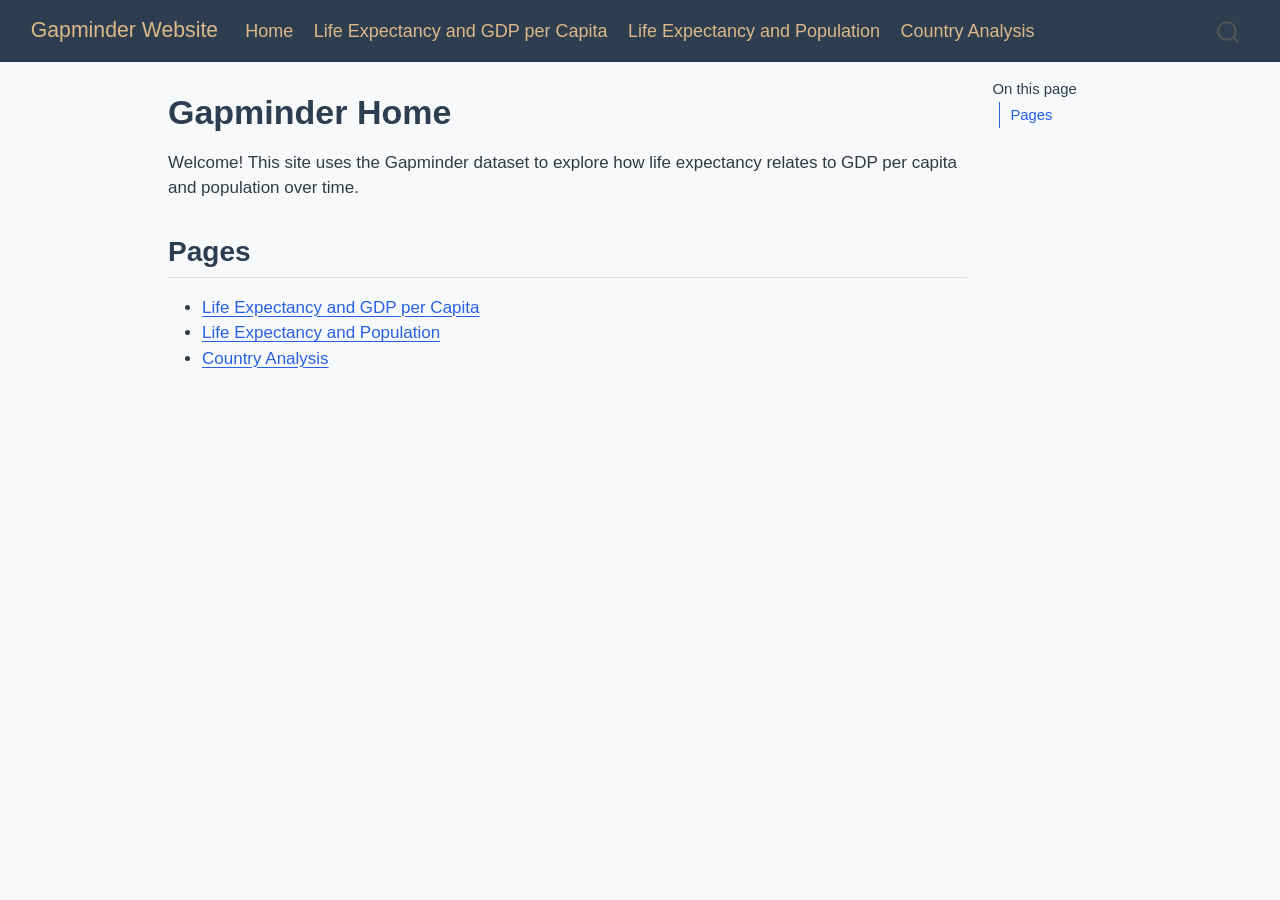
<file: docs/index.html>
<!DOCTYPE html>
<html xmlns="http://www.w3.org/1999/xhtml" lang="en" xml:lang="en"><head>

<meta charset="utf-8">
<meta name="generator" content="quarto-1.8.27">

<meta name="viewport" content="width=device-width, initial-scale=1.0, user-scalable=yes">


<title>Gapminder Home – Gapminder Website</title>
<style>
code{white-space: pre-wrap;}
span.smallcaps{font-variant: small-caps;}
div.columns{display: flex; gap: min(4vw, 1.5em);}
div.column{flex: auto; overflow-x: auto;}
div.hanging-indent{margin-left: 1.5em; text-indent: -1.5em;}
ul.task-list{list-style: none;}
ul.task-list li input[type="checkbox"] {
  width: 0.8em;
  margin: 0 0.8em 0.2em -1em; /* quarto-specific, see https://github.com/quarto-dev/quarto-cli/issues/4556 */ 
  vertical-align: middle;
}
</style>


<script src="site_libs/quarto-nav/quarto-nav.js"></script>
<script src="site_libs/quarto-nav/headroom.min.js"></script>
<script src="site_libs/clipboard/clipboard.min.js"></script>
<script src="site_libs/quarto-search/autocomplete.umd.js"></script>
<script src="site_libs/quarto-search/fuse.min.js"></script>
<script src="site_libs/quarto-search/quarto-search.js"></script>
<meta name="quarto:offset" content="./">
<script src="site_libs/quarto-html/quarto.js" type="module"></script>
<script src="site_libs/quarto-html/tabsets/tabsets.js" type="module"></script>
<script src="site_libs/quarto-html/axe/axe-check.js" type="module"></script>
<script src="site_libs/quarto-html/popper.min.js"></script>
<script src="site_libs/quarto-html/tippy.umd.min.js"></script>
<script src="site_libs/quarto-html/anchor.min.js"></script>
<link href="site_libs/quarto-html/tippy.css" rel="stylesheet">
<link href="site_libs/quarto-html/quarto-syntax-highlighting-ed96de9b727972fe78a7b5d16c58bf87.css" rel="stylesheet" id="quarto-text-highlighting-styles">
<script src="site_libs/bootstrap/bootstrap.min.js"></script>
<link href="site_libs/bootstrap/bootstrap-icons.css" rel="stylesheet">
<link href="site_libs/bootstrap/bootstrap-5b4ad623e5705c0698d39aec6f10cf02.min.css" rel="stylesheet" append-hash="true" id="quarto-bootstrap" data-mode="light">
<script id="quarto-search-options" type="application/json">{
  "location": "navbar",
  "copy-button": false,
  "collapse-after": 3,
  "panel-placement": "end",
  "type": "overlay",
  "limit": 50,
  "keyboard-shortcut": [
    "f",
    "/",
    "s"
  ],
  "show-item-context": false,
  "language": {
    "search-no-results-text": "No results",
    "search-matching-documents-text": "matching documents",
    "search-copy-link-title": "Copy link to search",
    "search-hide-matches-text": "Hide additional matches",
    "search-more-match-text": "more match in this document",
    "search-more-matches-text": "more matches in this document",
    "search-clear-button-title": "Clear",
    "search-text-placeholder": "",
    "search-detached-cancel-button-title": "Cancel",
    "search-submit-button-title": "Submit",
    "search-label": "Search"
  }
}</script>


<link rel="stylesheet" href="styles.css">
</head>

<body class="nav-fixed quarto-light">

<div id="quarto-search-results"></div>
  <header id="quarto-header" class="headroom fixed-top">
    <nav class="navbar navbar-expand-lg " data-bs-theme="dark">
      <div class="navbar-container container-fluid">
      <div class="navbar-brand-container mx-auto">
    <a class="navbar-brand" href="./index.html">
    <span class="navbar-title">Gapminder Website</span>
    </a>
  </div>
            <div id="quarto-search" class="" title="Search"></div>
          <button class="navbar-toggler" type="button" data-bs-toggle="collapse" data-bs-target="#navbarCollapse" aria-controls="navbarCollapse" role="menu" aria-expanded="false" aria-label="Toggle navigation" onclick="if (window.quartoToggleHeadroom) { window.quartoToggleHeadroom(); }">
  <span class="navbar-toggler-icon"></span>
</button>
          <div class="collapse navbar-collapse" id="navbarCollapse">
            <ul class="navbar-nav navbar-nav-scroll me-auto">
  <li class="nav-item">
    <a class="nav-link active" href="./index.html" aria-current="page"> 
<span class="menu-text">Home</span></a>
  </li>  
  <li class="nav-item">
    <a class="nav-link" href="./life-gdp.html"> 
<span class="menu-text">Life Expectancy and GDP per Capita</span></a>
  </li>  
  <li class="nav-item">
    <a class="nav-link" href="./life-population.html"> 
<span class="menu-text">Life Expectancy and Population</span></a>
  </li>  
  <li class="nav-item">
    <a class="nav-link" href="./country.html"> 
<span class="menu-text">Country Analysis</span></a>
  </li>  
</ul>
          </div> <!-- /navcollapse -->
            <div class="quarto-navbar-tools">
</div>
      </div> <!-- /container-fluid -->
    </nav>
</header>
<!-- content -->
<div id="quarto-content" class="quarto-container page-columns page-rows-contents page-layout-article page-navbar">
<!-- sidebar -->
<!-- margin-sidebar -->
    <div id="quarto-margin-sidebar" class="sidebar margin-sidebar">
        <nav id="TOC" role="doc-toc" class="toc-active">
    <h2 id="toc-title">On this page</h2>
   
  <ul>
  <li><a href="#pages" id="toc-pages" class="nav-link active" data-scroll-target="#pages">Pages</a></li>
  </ul>
</nav>
    </div>
<!-- main -->
<main class="content" id="quarto-document-content">

<header id="title-block-header" class="quarto-title-block default">
<div class="quarto-title">
<h1 class="title">Gapminder Home</h1>
</div>



<div class="quarto-title-meta">

    
  
    
  </div>
  


</header>


<p>Welcome! This site uses the Gapminder dataset to explore how life expectancy relates to GDP per capita and population over time.</p>
<section id="pages" class="level2">
<h2 class="anchored" data-anchor-id="pages">Pages</h2>
<ul>
<li><a href="./life-gdp.html">Life Expectancy and GDP per Capita</a></li>
<li><a href="./life-population.html">Life Expectancy and Population</a></li>
<li><a href="./country.html">Country Analysis</a></li>
</ul>


</section>

</main> <!-- /main -->
<script id="quarto-html-after-body" type="application/javascript">
  window.document.addEventListener("DOMContentLoaded", function (event) {
    const icon = "";
    const anchorJS = new window.AnchorJS();
    anchorJS.options = {
      placement: 'right',
      icon: icon
    };
    anchorJS.add('.anchored');
    const isCodeAnnotation = (el) => {
      for (const clz of el.classList) {
        if (clz.startsWith('code-annotation-')) {                     
          return true;
        }
      }
      return false;
    }
    const onCopySuccess = function(e) {
      // button target
      const button = e.trigger;
      // don't keep focus
      button.blur();
      // flash "checked"
      button.classList.add('code-copy-button-checked');
      var currentTitle = button.getAttribute("title");
      button.setAttribute("title", "Copied!");
      let tooltip;
      if (window.bootstrap) {
        button.setAttribute("data-bs-toggle", "tooltip");
        button.setAttribute("data-bs-placement", "left");
        button.setAttribute("data-bs-title", "Copied!");
        tooltip = new bootstrap.Tooltip(button, 
          { trigger: "manual", 
            customClass: "code-copy-button-tooltip",
            offset: [0, -8]});
        tooltip.show();    
      }
      setTimeout(function() {
        if (tooltip) {
          tooltip.hide();
          button.removeAttribute("data-bs-title");
          button.removeAttribute("data-bs-toggle");
          button.removeAttribute("data-bs-placement");
        }
        button.setAttribute("title", currentTitle);
        button.classList.remove('code-copy-button-checked');
      }, 1000);
      // clear code selection
      e.clearSelection();
    }
    const getTextToCopy = function(trigger) {
      const outerScaffold = trigger.parentElement.cloneNode(true);
      const codeEl = outerScaffold.querySelector('code');
      for (const childEl of codeEl.children) {
        if (isCodeAnnotation(childEl)) {
          childEl.remove();
        }
      }
      return codeEl.innerText;
    }
    const clipboard = new window.ClipboardJS('.code-copy-button:not([data-in-quarto-modal])', {
      text: getTextToCopy
    });
    clipboard.on('success', onCopySuccess);
    if (window.document.getElementById('quarto-embedded-source-code-modal')) {
      const clipboardModal = new window.ClipboardJS('.code-copy-button[data-in-quarto-modal]', {
        text: getTextToCopy,
        container: window.document.getElementById('quarto-embedded-source-code-modal')
      });
      clipboardModal.on('success', onCopySuccess);
    }
      var localhostRegex = new RegExp(/^(?:http|https):\/\/localhost\:?[0-9]*\//);
      var mailtoRegex = new RegExp(/^mailto:/);
        var filterRegex = new RegExp('/' + window.location.host + '/');
      var isInternal = (href) => {
          return filterRegex.test(href) || localhostRegex.test(href) || mailtoRegex.test(href);
      }
      // Inspect non-navigation links and adorn them if external
     var links = window.document.querySelectorAll('a[href]:not(.nav-link):not(.navbar-brand):not(.toc-action):not(.sidebar-link):not(.sidebar-item-toggle):not(.pagination-link):not(.no-external):not([aria-hidden]):not(.dropdown-item):not(.quarto-navigation-tool):not(.about-link)');
      for (var i=0; i<links.length; i++) {
        const link = links[i];
        if (!isInternal(link.href)) {
          // undo the damage that might have been done by quarto-nav.js in the case of
          // links that we want to consider external
          if (link.dataset.originalHref !== undefined) {
            link.href = link.dataset.originalHref;
          }
        }
      }
    function tippyHover(el, contentFn, onTriggerFn, onUntriggerFn) {
      const config = {
        allowHTML: true,
        maxWidth: 500,
        delay: 100,
        arrow: false,
        appendTo: function(el) {
            return el.parentElement;
        },
        interactive: true,
        interactiveBorder: 10,
        theme: 'quarto',
        placement: 'bottom-start',
      };
      if (contentFn) {
        config.content = contentFn;
      }
      if (onTriggerFn) {
        config.onTrigger = onTriggerFn;
      }
      if (onUntriggerFn) {
        config.onUntrigger = onUntriggerFn;
      }
      window.tippy(el, config); 
    }
    const noterefs = window.document.querySelectorAll('a[role="doc-noteref"]');
    for (var i=0; i<noterefs.length; i++) {
      const ref = noterefs[i];
      tippyHover(ref, function() {
        // use id or data attribute instead here
        let href = ref.getAttribute('data-footnote-href') || ref.getAttribute('href');
        try { href = new URL(href).hash; } catch {}
        const id = href.replace(/^#\/?/, "");
        const note = window.document.getElementById(id);
        if (note) {
          return note.innerHTML;
        } else {
          return "";
        }
      });
    }
    const xrefs = window.document.querySelectorAll('a.quarto-xref');
    const processXRef = (id, note) => {
      // Strip column container classes
      const stripColumnClz = (el) => {
        el.classList.remove("page-full", "page-columns");
        if (el.children) {
          for (const child of el.children) {
            stripColumnClz(child);
          }
        }
      }
      stripColumnClz(note)
      if (id === null || id.startsWith('sec-')) {
        // Special case sections, only their first couple elements
        const container = document.createElement("div");
        if (note.children && note.children.length > 2) {
          container.appendChild(note.children[0].cloneNode(true));
          for (let i = 1; i < note.children.length; i++) {
            const child = note.children[i];
            if (child.tagName === "P" && child.innerText === "") {
              continue;
            } else {
              container.appendChild(child.cloneNode(true));
              break;
            }
          }
          if (window.Quarto?.typesetMath) {
            window.Quarto.typesetMath(container);
          }
          return container.innerHTML
        } else {
          if (window.Quarto?.typesetMath) {
            window.Quarto.typesetMath(note);
          }
          return note.innerHTML;
        }
      } else {
        // Remove any anchor links if they are present
        const anchorLink = note.querySelector('a.anchorjs-link');
        if (anchorLink) {
          anchorLink.remove();
        }
        if (window.Quarto?.typesetMath) {
          window.Quarto.typesetMath(note);
        }
        if (note.classList.contains("callout")) {
          return note.outerHTML;
        } else {
          return note.innerHTML;
        }
      }
    }
    for (var i=0; i<xrefs.length; i++) {
      const xref = xrefs[i];
      tippyHover(xref, undefined, function(instance) {
        instance.disable();
        let url = xref.getAttribute('href');
        let hash = undefined; 
        if (url.startsWith('#')) {
          hash = url;
        } else {
          try { hash = new URL(url).hash; } catch {}
        }
        if (hash) {
          const id = hash.replace(/^#\/?/, "");
          const note = window.document.getElementById(id);
          if (note !== null) {
            try {
              const html = processXRef(id, note.cloneNode(true));
              instance.setContent(html);
            } finally {
              instance.enable();
              instance.show();
            }
          } else {
            // See if we can fetch this
            fetch(url.split('#')[0])
            .then(res => res.text())
            .then(html => {
              const parser = new DOMParser();
              const htmlDoc = parser.parseFromString(html, "text/html");
              const note = htmlDoc.getElementById(id);
              if (note !== null) {
                const html = processXRef(id, note);
                instance.setContent(html);
              } 
            }).finally(() => {
              instance.enable();
              instance.show();
            });
          }
        } else {
          // See if we can fetch a full url (with no hash to target)
          // This is a special case and we should probably do some content thinning / targeting
          fetch(url)
          .then(res => res.text())
          .then(html => {
            const parser = new DOMParser();
            const htmlDoc = parser.parseFromString(html, "text/html");
            const note = htmlDoc.querySelector('main.content');
            if (note !== null) {
              // This should only happen for chapter cross references
              // (since there is no id in the URL)
              // remove the first header
              if (note.children.length > 0 && note.children[0].tagName === "HEADER") {
                note.children[0].remove();
              }
              const html = processXRef(null, note);
              instance.setContent(html);
            } 
          }).finally(() => {
            instance.enable();
            instance.show();
          });
        }
      }, function(instance) {
      });
    }
        let selectedAnnoteEl;
        const selectorForAnnotation = ( cell, annotation) => {
          let cellAttr = 'data-code-cell="' + cell + '"';
          let lineAttr = 'data-code-annotation="' +  annotation + '"';
          const selector = 'span[' + cellAttr + '][' + lineAttr + ']';
          return selector;
        }
        const selectCodeLines = (annoteEl) => {
          const doc = window.document;
          const targetCell = annoteEl.getAttribute("data-target-cell");
          const targetAnnotation = annoteEl.getAttribute("data-target-annotation");
          const annoteSpan = window.document.querySelector(selectorForAnnotation(targetCell, targetAnnotation));
          const lines = annoteSpan.getAttribute("data-code-lines").split(",");
          const lineIds = lines.map((line) => {
            return targetCell + "-" + line;
          })
          let top = null;
          let height = null;
          let parent = null;
          if (lineIds.length > 0) {
              //compute the position of the single el (top and bottom and make a div)
              const el = window.document.getElementById(lineIds[0]);
              top = el.offsetTop;
              height = el.offsetHeight;
              parent = el.parentElement.parentElement;
            if (lineIds.length > 1) {
              const lastEl = window.document.getElementById(lineIds[lineIds.length - 1]);
              const bottom = lastEl.offsetTop + lastEl.offsetHeight;
              height = bottom - top;
            }
            if (top !== null && height !== null && parent !== null) {
              // cook up a div (if necessary) and position it 
              let div = window.document.getElementById("code-annotation-line-highlight");
              if (div === null) {
                div = window.document.createElement("div");
                div.setAttribute("id", "code-annotation-line-highlight");
                div.style.position = 'absolute';
                parent.appendChild(div);
              }
              div.style.top = top - 2 + "px";
              div.style.height = height + 4 + "px";
              div.style.left = 0;
              let gutterDiv = window.document.getElementById("code-annotation-line-highlight-gutter");
              if (gutterDiv === null) {
                gutterDiv = window.document.createElement("div");
                gutterDiv.setAttribute("id", "code-annotation-line-highlight-gutter");
                gutterDiv.style.position = 'absolute';
                const codeCell = window.document.getElementById(targetCell);
                const gutter = codeCell.querySelector('.code-annotation-gutter');
                gutter.appendChild(gutterDiv);
              }
              gutterDiv.style.top = top - 2 + "px";
              gutterDiv.style.height = height + 4 + "px";
            }
            selectedAnnoteEl = annoteEl;
          }
        };
        const unselectCodeLines = () => {
          const elementsIds = ["code-annotation-line-highlight", "code-annotation-line-highlight-gutter"];
          elementsIds.forEach((elId) => {
            const div = window.document.getElementById(elId);
            if (div) {
              div.remove();
            }
          });
          selectedAnnoteEl = undefined;
        };
          // Handle positioning of the toggle
      window.addEventListener(
        "resize",
        throttle(() => {
          elRect = undefined;
          if (selectedAnnoteEl) {
            selectCodeLines(selectedAnnoteEl);
          }
        }, 10)
      );
      function throttle(fn, ms) {
      let throttle = false;
      let timer;
        return (...args) => {
          if(!throttle) { // first call gets through
              fn.apply(this, args);
              throttle = true;
          } else { // all the others get throttled
              if(timer) clearTimeout(timer); // cancel #2
              timer = setTimeout(() => {
                fn.apply(this, args);
                timer = throttle = false;
              }, ms);
          }
        };
      }
        // Attach click handler to the DT
        const annoteDls = window.document.querySelectorAll('dt[data-target-cell]');
        for (const annoteDlNode of annoteDls) {
          annoteDlNode.addEventListener('click', (event) => {
            const clickedEl = event.target;
            if (clickedEl !== selectedAnnoteEl) {
              unselectCodeLines();
              const activeEl = window.document.querySelector('dt[data-target-cell].code-annotation-active');
              if (activeEl) {
                activeEl.classList.remove('code-annotation-active');
              }
              selectCodeLines(clickedEl);
              clickedEl.classList.add('code-annotation-active');
            } else {
              // Unselect the line
              unselectCodeLines();
              clickedEl.classList.remove('code-annotation-active');
            }
          });
        }
    const findCites = (el) => {
      const parentEl = el.parentElement;
      if (parentEl) {
        const cites = parentEl.dataset.cites;
        if (cites) {
          return {
            el,
            cites: cites.split(' ')
          };
        } else {
          return findCites(el.parentElement)
        }
      } else {
        return undefined;
      }
    };
    var bibliorefs = window.document.querySelectorAll('a[role="doc-biblioref"]');
    for (var i=0; i<bibliorefs.length; i++) {
      const ref = bibliorefs[i];
      const citeInfo = findCites(ref);
      if (citeInfo) {
        tippyHover(citeInfo.el, function() {
          var popup = window.document.createElement('div');
          citeInfo.cites.forEach(function(cite) {
            var citeDiv = window.document.createElement('div');
            citeDiv.classList.add('hanging-indent');
            citeDiv.classList.add('csl-entry');
            var biblioDiv = window.document.getElementById('ref-' + cite);
            if (biblioDiv) {
              citeDiv.innerHTML = biblioDiv.innerHTML;
            }
            popup.appendChild(citeDiv);
          });
          return popup.innerHTML;
        });
      }
    }
  });
  </script>
</div> <!-- /content -->




</body></html>
</file>
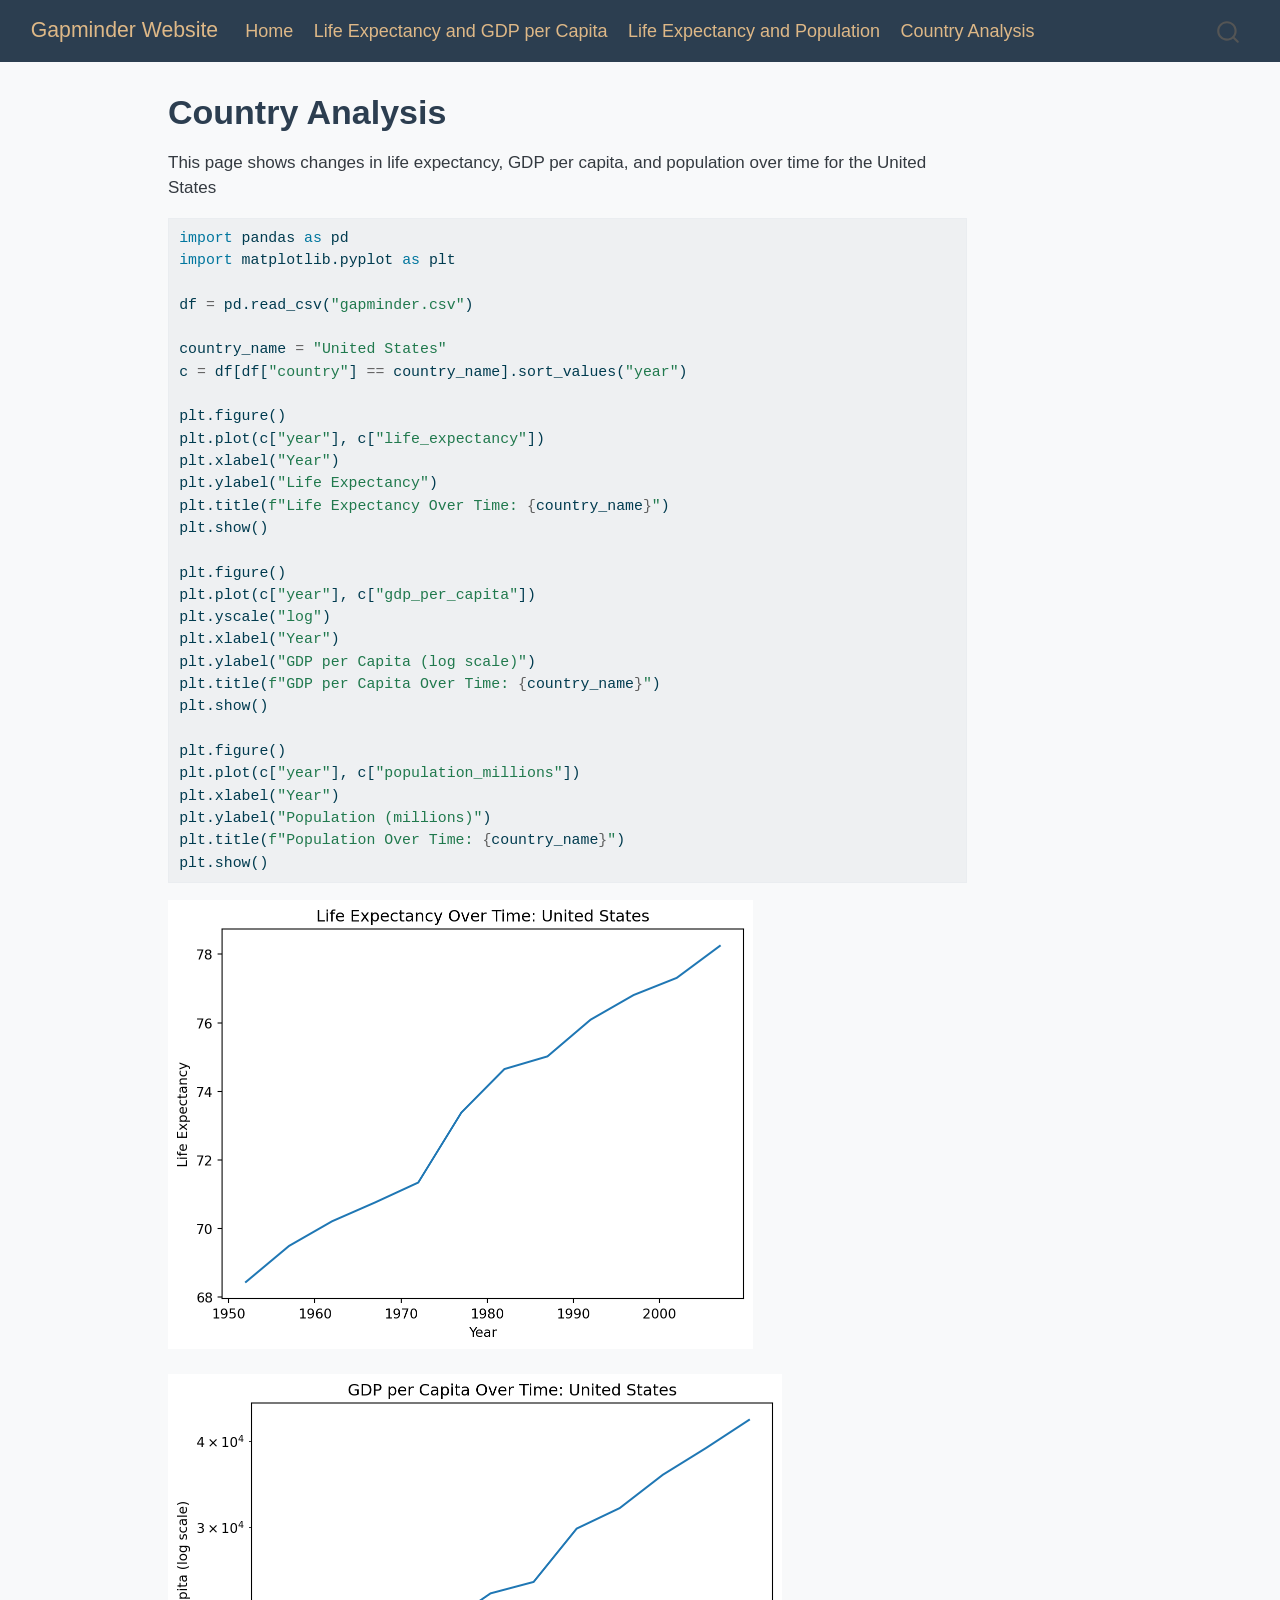
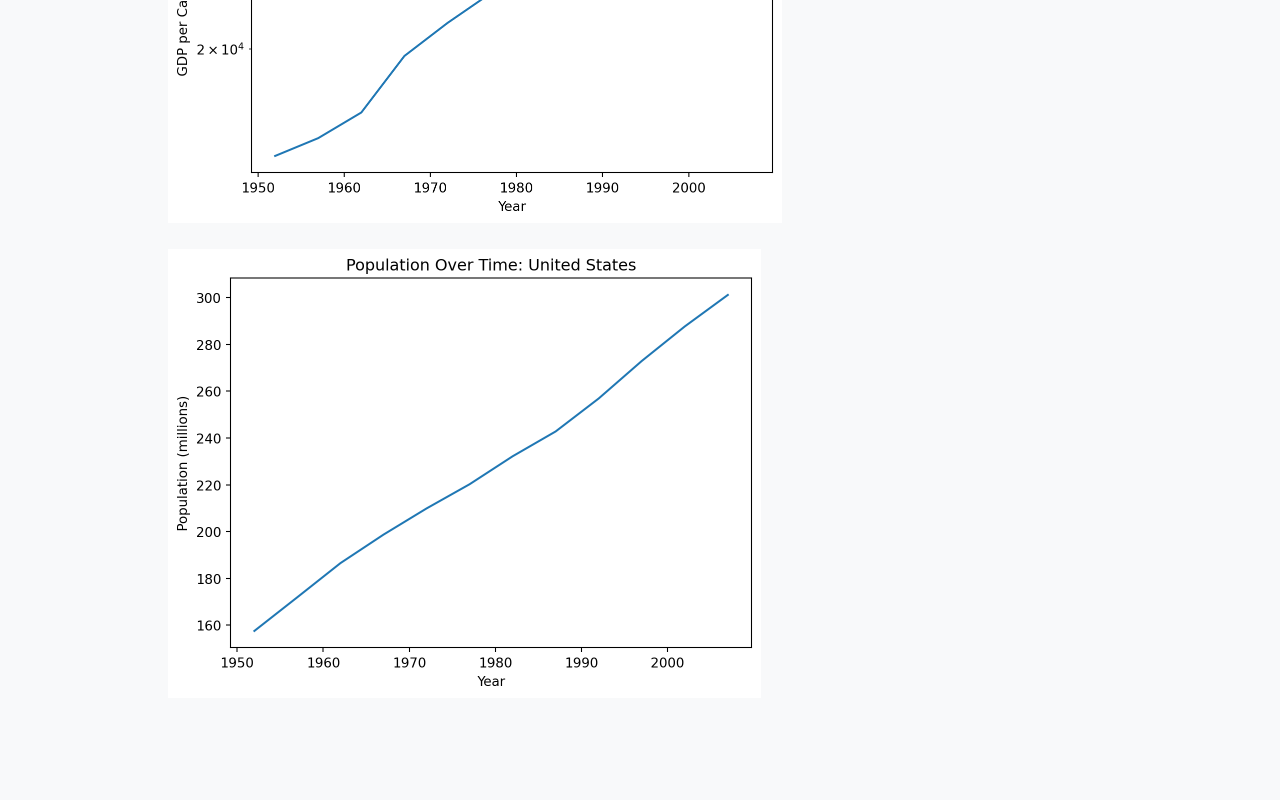
<file: docs/country.html>
<!DOCTYPE html>
<html xmlns="http://www.w3.org/1999/xhtml" lang="en" xml:lang="en"><head>

<meta charset="utf-8">
<meta name="generator" content="quarto-1.8.27">

<meta name="viewport" content="width=device-width, initial-scale=1.0, user-scalable=yes">


<title>Country Analysis – Gapminder Website</title>
<style>
code{white-space: pre-wrap;}
span.smallcaps{font-variant: small-caps;}
div.columns{display: flex; gap: min(4vw, 1.5em);}
div.column{flex: auto; overflow-x: auto;}
div.hanging-indent{margin-left: 1.5em; text-indent: -1.5em;}
ul.task-list{list-style: none;}
ul.task-list li input[type="checkbox"] {
  width: 0.8em;
  margin: 0 0.8em 0.2em -1em; /* quarto-specific, see https://github.com/quarto-dev/quarto-cli/issues/4556 */ 
  vertical-align: middle;
}
/* CSS for syntax highlighting */
html { -webkit-text-size-adjust: 100%; }
pre > code.sourceCode { white-space: pre; position: relative; }
pre > code.sourceCode > span { display: inline-block; line-height: 1.25; }
pre > code.sourceCode > span:empty { height: 1.2em; }
.sourceCode { overflow: visible; }
code.sourceCode > span { color: inherit; text-decoration: inherit; }
div.sourceCode { margin: 1em 0; }
pre.sourceCode { margin: 0; }
@media screen {
div.sourceCode { overflow: auto; }
}
@media print {
pre > code.sourceCode { white-space: pre-wrap; }
pre > code.sourceCode > span { text-indent: -5em; padding-left: 5em; }
}
pre.numberSource code
  { counter-reset: source-line 0; }
pre.numberSource code > span
  { position: relative; left: -4em; counter-increment: source-line; }
pre.numberSource code > span > a:first-child::before
  { content: counter(source-line);
    position: relative; left: -1em; text-align: right; vertical-align: baseline;
    border: none; display: inline-block;
    -webkit-touch-callout: none; -webkit-user-select: none;
    -khtml-user-select: none; -moz-user-select: none;
    -ms-user-select: none; user-select: none;
    padding: 0 4px; width: 4em;
  }
pre.numberSource { margin-left: 3em;  padding-left: 4px; }
div.sourceCode
  {   }
@media screen {
pre > code.sourceCode > span > a:first-child::before { text-decoration: underline; }
}
</style>


<script src="site_libs/quarto-nav/quarto-nav.js"></script>
<script src="site_libs/quarto-nav/headroom.min.js"></script>
<script src="site_libs/clipboard/clipboard.min.js"></script>
<script src="site_libs/quarto-search/autocomplete.umd.js"></script>
<script src="site_libs/quarto-search/fuse.min.js"></script>
<script src="site_libs/quarto-search/quarto-search.js"></script>
<meta name="quarto:offset" content="./">
<script src="site_libs/quarto-html/quarto.js" type="module"></script>
<script src="site_libs/quarto-html/tabsets/tabsets.js" type="module"></script>
<script src="site_libs/quarto-html/axe/axe-check.js" type="module"></script>
<script src="site_libs/quarto-html/popper.min.js"></script>
<script src="site_libs/quarto-html/tippy.umd.min.js"></script>
<script src="site_libs/quarto-html/anchor.min.js"></script>
<link href="site_libs/quarto-html/tippy.css" rel="stylesheet">
<link href="site_libs/quarto-html/quarto-syntax-highlighting-ed96de9b727972fe78a7b5d16c58bf87.css" rel="stylesheet" id="quarto-text-highlighting-styles">
<script src="site_libs/bootstrap/bootstrap.min.js"></script>
<link href="site_libs/bootstrap/bootstrap-icons.css" rel="stylesheet">
<link href="site_libs/bootstrap/bootstrap-5b4ad623e5705c0698d39aec6f10cf02.min.css" rel="stylesheet" append-hash="true" id="quarto-bootstrap" data-mode="light">
<script id="quarto-search-options" type="application/json">{
  "location": "navbar",
  "copy-button": false,
  "collapse-after": 3,
  "panel-placement": "end",
  "type": "overlay",
  "limit": 50,
  "keyboard-shortcut": [
    "f",
    "/",
    "s"
  ],
  "show-item-context": false,
  "language": {
    "search-no-results-text": "No results",
    "search-matching-documents-text": "matching documents",
    "search-copy-link-title": "Copy link to search",
    "search-hide-matches-text": "Hide additional matches",
    "search-more-match-text": "more match in this document",
    "search-more-matches-text": "more matches in this document",
    "search-clear-button-title": "Clear",
    "search-text-placeholder": "",
    "search-detached-cancel-button-title": "Cancel",
    "search-submit-button-title": "Submit",
    "search-label": "Search"
  }
}</script>


<link rel="stylesheet" href="styles.css">
</head>

<body class="nav-fixed quarto-light">

<div id="quarto-search-results"></div>
  <header id="quarto-header" class="headroom fixed-top">
    <nav class="navbar navbar-expand-lg " data-bs-theme="dark">
      <div class="navbar-container container-fluid">
      <div class="navbar-brand-container mx-auto">
    <a class="navbar-brand" href="./index.html">
    <span class="navbar-title">Gapminder Website</span>
    </a>
  </div>
            <div id="quarto-search" class="" title="Search"></div>
          <button class="navbar-toggler" type="button" data-bs-toggle="collapse" data-bs-target="#navbarCollapse" aria-controls="navbarCollapse" role="menu" aria-expanded="false" aria-label="Toggle navigation" onclick="if (window.quartoToggleHeadroom) { window.quartoToggleHeadroom(); }">
  <span class="navbar-toggler-icon"></span>
</button>
          <div class="collapse navbar-collapse" id="navbarCollapse">
            <ul class="navbar-nav navbar-nav-scroll me-auto">
  <li class="nav-item">
    <a class="nav-link" href="./index.html"> 
<span class="menu-text">Home</span></a>
  </li>  
  <li class="nav-item">
    <a class="nav-link" href="./life-gdp.html"> 
<span class="menu-text">Life Expectancy and GDP per Capita</span></a>
  </li>  
  <li class="nav-item">
    <a class="nav-link" href="./life-population.html"> 
<span class="menu-text">Life Expectancy and Population</span></a>
  </li>  
  <li class="nav-item">
    <a class="nav-link active" href="./country.html" aria-current="page"> 
<span class="menu-text">Country Analysis</span></a>
  </li>  
</ul>
          </div> <!-- /navcollapse -->
            <div class="quarto-navbar-tools">
</div>
      </div> <!-- /container-fluid -->
    </nav>
</header>
<!-- content -->
<div id="quarto-content" class="quarto-container page-columns page-rows-contents page-layout-article page-navbar">
<!-- sidebar -->
<!-- margin-sidebar -->
    <div id="quarto-margin-sidebar" class="sidebar margin-sidebar zindex-bottom">
        
    </div>
<!-- main -->
<main class="content" id="quarto-document-content">

<header id="title-block-header" class="quarto-title-block default">
<div class="quarto-title">
<h1 class="title">Country Analysis</h1>
</div>



<div class="quarto-title-meta">

    
  
    
  </div>
  


</header>


<p>This page shows changes in life expectancy, GDP per capita, and population over time for the United States</p>
<div id="63b68039" class="cell" data-execution_count="1">
<div class="code-copy-outer-scaffold"><div class="sourceCode cell-code" id="cb1"><pre class="sourceCode python code-with-copy"><code class="sourceCode python"><span id="cb1-1"><a href="#cb1-1" aria-hidden="true" tabindex="-1"></a><span class="im">import</span> pandas <span class="im">as</span> pd</span>
<span id="cb1-2"><a href="#cb1-2" aria-hidden="true" tabindex="-1"></a><span class="im">import</span> matplotlib.pyplot <span class="im">as</span> plt</span>
<span id="cb1-3"><a href="#cb1-3" aria-hidden="true" tabindex="-1"></a></span>
<span id="cb1-4"><a href="#cb1-4" aria-hidden="true" tabindex="-1"></a>df <span class="op">=</span> pd.read_csv(<span class="st">"gapminder.csv"</span>)</span>
<span id="cb1-5"><a href="#cb1-5" aria-hidden="true" tabindex="-1"></a></span>
<span id="cb1-6"><a href="#cb1-6" aria-hidden="true" tabindex="-1"></a>country_name <span class="op">=</span> <span class="st">"United States"</span></span>
<span id="cb1-7"><a href="#cb1-7" aria-hidden="true" tabindex="-1"></a>c <span class="op">=</span> df[df[<span class="st">"country"</span>] <span class="op">==</span> country_name].sort_values(<span class="st">"year"</span>)</span>
<span id="cb1-8"><a href="#cb1-8" aria-hidden="true" tabindex="-1"></a></span>
<span id="cb1-9"><a href="#cb1-9" aria-hidden="true" tabindex="-1"></a>plt.figure()</span>
<span id="cb1-10"><a href="#cb1-10" aria-hidden="true" tabindex="-1"></a>plt.plot(c[<span class="st">"year"</span>], c[<span class="st">"life_expectancy"</span>])</span>
<span id="cb1-11"><a href="#cb1-11" aria-hidden="true" tabindex="-1"></a>plt.xlabel(<span class="st">"Year"</span>)</span>
<span id="cb1-12"><a href="#cb1-12" aria-hidden="true" tabindex="-1"></a>plt.ylabel(<span class="st">"Life Expectancy"</span>)</span>
<span id="cb1-13"><a href="#cb1-13" aria-hidden="true" tabindex="-1"></a>plt.title(<span class="ss">f"Life Expectancy Over Time: </span><span class="sc">{</span>country_name<span class="sc">}</span><span class="ss">"</span>)</span>
<span id="cb1-14"><a href="#cb1-14" aria-hidden="true" tabindex="-1"></a>plt.show()</span>
<span id="cb1-15"><a href="#cb1-15" aria-hidden="true" tabindex="-1"></a></span>
<span id="cb1-16"><a href="#cb1-16" aria-hidden="true" tabindex="-1"></a>plt.figure()</span>
<span id="cb1-17"><a href="#cb1-17" aria-hidden="true" tabindex="-1"></a>plt.plot(c[<span class="st">"year"</span>], c[<span class="st">"gdp_per_capita"</span>])</span>
<span id="cb1-18"><a href="#cb1-18" aria-hidden="true" tabindex="-1"></a>plt.yscale(<span class="st">"log"</span>)</span>
<span id="cb1-19"><a href="#cb1-19" aria-hidden="true" tabindex="-1"></a>plt.xlabel(<span class="st">"Year"</span>)</span>
<span id="cb1-20"><a href="#cb1-20" aria-hidden="true" tabindex="-1"></a>plt.ylabel(<span class="st">"GDP per Capita (log scale)"</span>)</span>
<span id="cb1-21"><a href="#cb1-21" aria-hidden="true" tabindex="-1"></a>plt.title(<span class="ss">f"GDP per Capita Over Time: </span><span class="sc">{</span>country_name<span class="sc">}</span><span class="ss">"</span>)</span>
<span id="cb1-22"><a href="#cb1-22" aria-hidden="true" tabindex="-1"></a>plt.show()</span>
<span id="cb1-23"><a href="#cb1-23" aria-hidden="true" tabindex="-1"></a></span>
<span id="cb1-24"><a href="#cb1-24" aria-hidden="true" tabindex="-1"></a>plt.figure()</span>
<span id="cb1-25"><a href="#cb1-25" aria-hidden="true" tabindex="-1"></a>plt.plot(c[<span class="st">"year"</span>], c[<span class="st">"population_millions"</span>])</span>
<span id="cb1-26"><a href="#cb1-26" aria-hidden="true" tabindex="-1"></a>plt.xlabel(<span class="st">"Year"</span>)</span>
<span id="cb1-27"><a href="#cb1-27" aria-hidden="true" tabindex="-1"></a>plt.ylabel(<span class="st">"Population (millions)"</span>)</span>
<span id="cb1-28"><a href="#cb1-28" aria-hidden="true" tabindex="-1"></a>plt.title(<span class="ss">f"Population Over Time: </span><span class="sc">{</span>country_name<span class="sc">}</span><span class="ss">"</span>)</span>
<span id="cb1-29"><a href="#cb1-29" aria-hidden="true" tabindex="-1"></a>plt.show()</span></code></pre></div><button title="Copy to Clipboard" class="code-copy-button"><i class="bi"></i></button></div>
<div class="cell-output cell-output-display">
<div>
<figure class="figure">
<p><img src="country_files/figure-html/cell-2-output-1.png" width="585" height="449" class="figure-img"></p>
</figure>
</div>
</div>
<div class="cell-output cell-output-display">
<div>
<figure class="figure">
<p><img src="country_files/figure-html/cell-2-output-2.png" width="614" height="449" class="figure-img"></p>
</figure>
</div>
</div>
<div class="cell-output cell-output-display">
<div>
<figure class="figure">
<p><img src="country_files/figure-html/cell-2-output-3.png" width="593" height="449" class="figure-img"></p>
</figure>
</div>
</div>
</div>



</main> <!-- /main -->
<script id="quarto-html-after-body" type="application/javascript">
  window.document.addEventListener("DOMContentLoaded", function (event) {
    const icon = "";
    const anchorJS = new window.AnchorJS();
    anchorJS.options = {
      placement: 'right',
      icon: icon
    };
    anchorJS.add('.anchored');
    const isCodeAnnotation = (el) => {
      for (const clz of el.classList) {
        if (clz.startsWith('code-annotation-')) {                     
          return true;
        }
      }
      return false;
    }
    const onCopySuccess = function(e) {
      // button target
      const button = e.trigger;
      // don't keep focus
      button.blur();
      // flash "checked"
      button.classList.add('code-copy-button-checked');
      var currentTitle = button.getAttribute("title");
      button.setAttribute("title", "Copied!");
      let tooltip;
      if (window.bootstrap) {
        button.setAttribute("data-bs-toggle", "tooltip");
        button.setAttribute("data-bs-placement", "left");
        button.setAttribute("data-bs-title", "Copied!");
        tooltip = new bootstrap.Tooltip(button, 
          { trigger: "manual", 
            customClass: "code-copy-button-tooltip",
            offset: [0, -8]});
        tooltip.show();    
      }
      setTimeout(function() {
        if (tooltip) {
          tooltip.hide();
          button.removeAttribute("data-bs-title");
          button.removeAttribute("data-bs-toggle");
          button.removeAttribute("data-bs-placement");
        }
        button.setAttribute("title", currentTitle);
        button.classList.remove('code-copy-button-checked');
      }, 1000);
      // clear code selection
      e.clearSelection();
    }
    const getTextToCopy = function(trigger) {
      const outerScaffold = trigger.parentElement.cloneNode(true);
      const codeEl = outerScaffold.querySelector('code');
      for (const childEl of codeEl.children) {
        if (isCodeAnnotation(childEl)) {
          childEl.remove();
        }
      }
      return codeEl.innerText;
    }
    const clipboard = new window.ClipboardJS('.code-copy-button:not([data-in-quarto-modal])', {
      text: getTextToCopy
    });
    clipboard.on('success', onCopySuccess);
    if (window.document.getElementById('quarto-embedded-source-code-modal')) {
      const clipboardModal = new window.ClipboardJS('.code-copy-button[data-in-quarto-modal]', {
        text: getTextToCopy,
        container: window.document.getElementById('quarto-embedded-source-code-modal')
      });
      clipboardModal.on('success', onCopySuccess);
    }
      var localhostRegex = new RegExp(/^(?:http|https):\/\/localhost\:?[0-9]*\//);
      var mailtoRegex = new RegExp(/^mailto:/);
        var filterRegex = new RegExp('/' + window.location.host + '/');
      var isInternal = (href) => {
          return filterRegex.test(href) || localhostRegex.test(href) || mailtoRegex.test(href);
      }
      // Inspect non-navigation links and adorn them if external
     var links = window.document.querySelectorAll('a[href]:not(.nav-link):not(.navbar-brand):not(.toc-action):not(.sidebar-link):not(.sidebar-item-toggle):not(.pagination-link):not(.no-external):not([aria-hidden]):not(.dropdown-item):not(.quarto-navigation-tool):not(.about-link)');
      for (var i=0; i<links.length; i++) {
        const link = links[i];
        if (!isInternal(link.href)) {
          // undo the damage that might have been done by quarto-nav.js in the case of
          // links that we want to consider external
          if (link.dataset.originalHref !== undefined) {
            link.href = link.dataset.originalHref;
          }
        }
      }
    function tippyHover(el, contentFn, onTriggerFn, onUntriggerFn) {
      const config = {
        allowHTML: true,
        maxWidth: 500,
        delay: 100,
        arrow: false,
        appendTo: function(el) {
            return el.parentElement;
        },
        interactive: true,
        interactiveBorder: 10,
        theme: 'quarto',
        placement: 'bottom-start',
      };
      if (contentFn) {
        config.content = contentFn;
      }
      if (onTriggerFn) {
        config.onTrigger = onTriggerFn;
      }
      if (onUntriggerFn) {
        config.onUntrigger = onUntriggerFn;
      }
      window.tippy(el, config); 
    }
    const noterefs = window.document.querySelectorAll('a[role="doc-noteref"]');
    for (var i=0; i<noterefs.length; i++) {
      const ref = noterefs[i];
      tippyHover(ref, function() {
        // use id or data attribute instead here
        let href = ref.getAttribute('data-footnote-href') || ref.getAttribute('href');
        try { href = new URL(href).hash; } catch {}
        const id = href.replace(/^#\/?/, "");
        const note = window.document.getElementById(id);
        if (note) {
          return note.innerHTML;
        } else {
          return "";
        }
      });
    }
    const xrefs = window.document.querySelectorAll('a.quarto-xref');
    const processXRef = (id, note) => {
      // Strip column container classes
      const stripColumnClz = (el) => {
        el.classList.remove("page-full", "page-columns");
        if (el.children) {
          for (const child of el.children) {
            stripColumnClz(child);
          }
        }
      }
      stripColumnClz(note)
      if (id === null || id.startsWith('sec-')) {
        // Special case sections, only their first couple elements
        const container = document.createElement("div");
        if (note.children && note.children.length > 2) {
          container.appendChild(note.children[0].cloneNode(true));
          for (let i = 1; i < note.children.length; i++) {
            const child = note.children[i];
            if (child.tagName === "P" && child.innerText === "") {
              continue;
            } else {
              container.appendChild(child.cloneNode(true));
              break;
            }
          }
          if (window.Quarto?.typesetMath) {
            window.Quarto.typesetMath(container);
          }
          return container.innerHTML
        } else {
          if (window.Quarto?.typesetMath) {
            window.Quarto.typesetMath(note);
          }
          return note.innerHTML;
        }
      } else {
        // Remove any anchor links if they are present
        const anchorLink = note.querySelector('a.anchorjs-link');
        if (anchorLink) {
          anchorLink.remove();
        }
        if (window.Quarto?.typesetMath) {
          window.Quarto.typesetMath(note);
        }
        if (note.classList.contains("callout")) {
          return note.outerHTML;
        } else {
          return note.innerHTML;
        }
      }
    }
    for (var i=0; i<xrefs.length; i++) {
      const xref = xrefs[i];
      tippyHover(xref, undefined, function(instance) {
        instance.disable();
        let url = xref.getAttribute('href');
        let hash = undefined; 
        if (url.startsWith('#')) {
          hash = url;
        } else {
          try { hash = new URL(url).hash; } catch {}
        }
        if (hash) {
          const id = hash.replace(/^#\/?/, "");
          const note = window.document.getElementById(id);
          if (note !== null) {
            try {
              const html = processXRef(id, note.cloneNode(true));
              instance.setContent(html);
            } finally {
              instance.enable();
              instance.show();
            }
          } else {
            // See if we can fetch this
            fetch(url.split('#')[0])
            .then(res => res.text())
            .then(html => {
              const parser = new DOMParser();
              const htmlDoc = parser.parseFromString(html, "text/html");
              const note = htmlDoc.getElementById(id);
              if (note !== null) {
                const html = processXRef(id, note);
                instance.setContent(html);
              } 
            }).finally(() => {
              instance.enable();
              instance.show();
            });
          }
        } else {
          // See if we can fetch a full url (with no hash to target)
          // This is a special case and we should probably do some content thinning / targeting
          fetch(url)
          .then(res => res.text())
          .then(html => {
            const parser = new DOMParser();
            const htmlDoc = parser.parseFromString(html, "text/html");
            const note = htmlDoc.querySelector('main.content');
            if (note !== null) {
              // This should only happen for chapter cross references
              // (since there is no id in the URL)
              // remove the first header
              if (note.children.length > 0 && note.children[0].tagName === "HEADER") {
                note.children[0].remove();
              }
              const html = processXRef(null, note);
              instance.setContent(html);
            } 
          }).finally(() => {
            instance.enable();
            instance.show();
          });
        }
      }, function(instance) {
      });
    }
        let selectedAnnoteEl;
        const selectorForAnnotation = ( cell, annotation) => {
          let cellAttr = 'data-code-cell="' + cell + '"';
          let lineAttr = 'data-code-annotation="' +  annotation + '"';
          const selector = 'span[' + cellAttr + '][' + lineAttr + ']';
          return selector;
        }
        const selectCodeLines = (annoteEl) => {
          const doc = window.document;
          const targetCell = annoteEl.getAttribute("data-target-cell");
          const targetAnnotation = annoteEl.getAttribute("data-target-annotation");
          const annoteSpan = window.document.querySelector(selectorForAnnotation(targetCell, targetAnnotation));
          const lines = annoteSpan.getAttribute("data-code-lines").split(",");
          const lineIds = lines.map((line) => {
            return targetCell + "-" + line;
          })
          let top = null;
          let height = null;
          let parent = null;
          if (lineIds.length > 0) {
              //compute the position of the single el (top and bottom and make a div)
              const el = window.document.getElementById(lineIds[0]);
              top = el.offsetTop;
              height = el.offsetHeight;
              parent = el.parentElement.parentElement;
            if (lineIds.length > 1) {
              const lastEl = window.document.getElementById(lineIds[lineIds.length - 1]);
              const bottom = lastEl.offsetTop + lastEl.offsetHeight;
              height = bottom - top;
            }
            if (top !== null && height !== null && parent !== null) {
              // cook up a div (if necessary) and position it 
              let div = window.document.getElementById("code-annotation-line-highlight");
              if (div === null) {
                div = window.document.createElement("div");
                div.setAttribute("id", "code-annotation-line-highlight");
                div.style.position = 'absolute';
                parent.appendChild(div);
              }
              div.style.top = top - 2 + "px";
              div.style.height = height + 4 + "px";
              div.style.left = 0;
              let gutterDiv = window.document.getElementById("code-annotation-line-highlight-gutter");
              if (gutterDiv === null) {
                gutterDiv = window.document.createElement("div");
                gutterDiv.setAttribute("id", "code-annotation-line-highlight-gutter");
                gutterDiv.style.position = 'absolute';
                const codeCell = window.document.getElementById(targetCell);
                const gutter = codeCell.querySelector('.code-annotation-gutter');
                gutter.appendChild(gutterDiv);
              }
              gutterDiv.style.top = top - 2 + "px";
              gutterDiv.style.height = height + 4 + "px";
            }
            selectedAnnoteEl = annoteEl;
          }
        };
        const unselectCodeLines = () => {
          const elementsIds = ["code-annotation-line-highlight", "code-annotation-line-highlight-gutter"];
          elementsIds.forEach((elId) => {
            const div = window.document.getElementById(elId);
            if (div) {
              div.remove();
            }
          });
          selectedAnnoteEl = undefined;
        };
          // Handle positioning of the toggle
      window.addEventListener(
        "resize",
        throttle(() => {
          elRect = undefined;
          if (selectedAnnoteEl) {
            selectCodeLines(selectedAnnoteEl);
          }
        }, 10)
      );
      function throttle(fn, ms) {
      let throttle = false;
      let timer;
        return (...args) => {
          if(!throttle) { // first call gets through
              fn.apply(this, args);
              throttle = true;
          } else { // all the others get throttled
              if(timer) clearTimeout(timer); // cancel #2
              timer = setTimeout(() => {
                fn.apply(this, args);
                timer = throttle = false;
              }, ms);
          }
        };
      }
        // Attach click handler to the DT
        const annoteDls = window.document.querySelectorAll('dt[data-target-cell]');
        for (const annoteDlNode of annoteDls) {
          annoteDlNode.addEventListener('click', (event) => {
            const clickedEl = event.target;
            if (clickedEl !== selectedAnnoteEl) {
              unselectCodeLines();
              const activeEl = window.document.querySelector('dt[data-target-cell].code-annotation-active');
              if (activeEl) {
                activeEl.classList.remove('code-annotation-active');
              }
              selectCodeLines(clickedEl);
              clickedEl.classList.add('code-annotation-active');
            } else {
              // Unselect the line
              unselectCodeLines();
              clickedEl.classList.remove('code-annotation-active');
            }
          });
        }
    const findCites = (el) => {
      const parentEl = el.parentElement;
      if (parentEl) {
        const cites = parentEl.dataset.cites;
        if (cites) {
          return {
            el,
            cites: cites.split(' ')
          };
        } else {
          return findCites(el.parentElement)
        }
      } else {
        return undefined;
      }
    };
    var bibliorefs = window.document.querySelectorAll('a[role="doc-biblioref"]');
    for (var i=0; i<bibliorefs.length; i++) {
      const ref = bibliorefs[i];
      const citeInfo = findCites(ref);
      if (citeInfo) {
        tippyHover(citeInfo.el, function() {
          var popup = window.document.createElement('div');
          citeInfo.cites.forEach(function(cite) {
            var citeDiv = window.document.createElement('div');
            citeDiv.classList.add('hanging-indent');
            citeDiv.classList.add('csl-entry');
            var biblioDiv = window.document.getElementById('ref-' + cite);
            if (biblioDiv) {
              citeDiv.innerHTML = biblioDiv.innerHTML;
            }
            popup.appendChild(citeDiv);
          });
          return popup.innerHTML;
        });
      }
    }
  });
  </script>
</div> <!-- /content -->




</body></html>
</file>
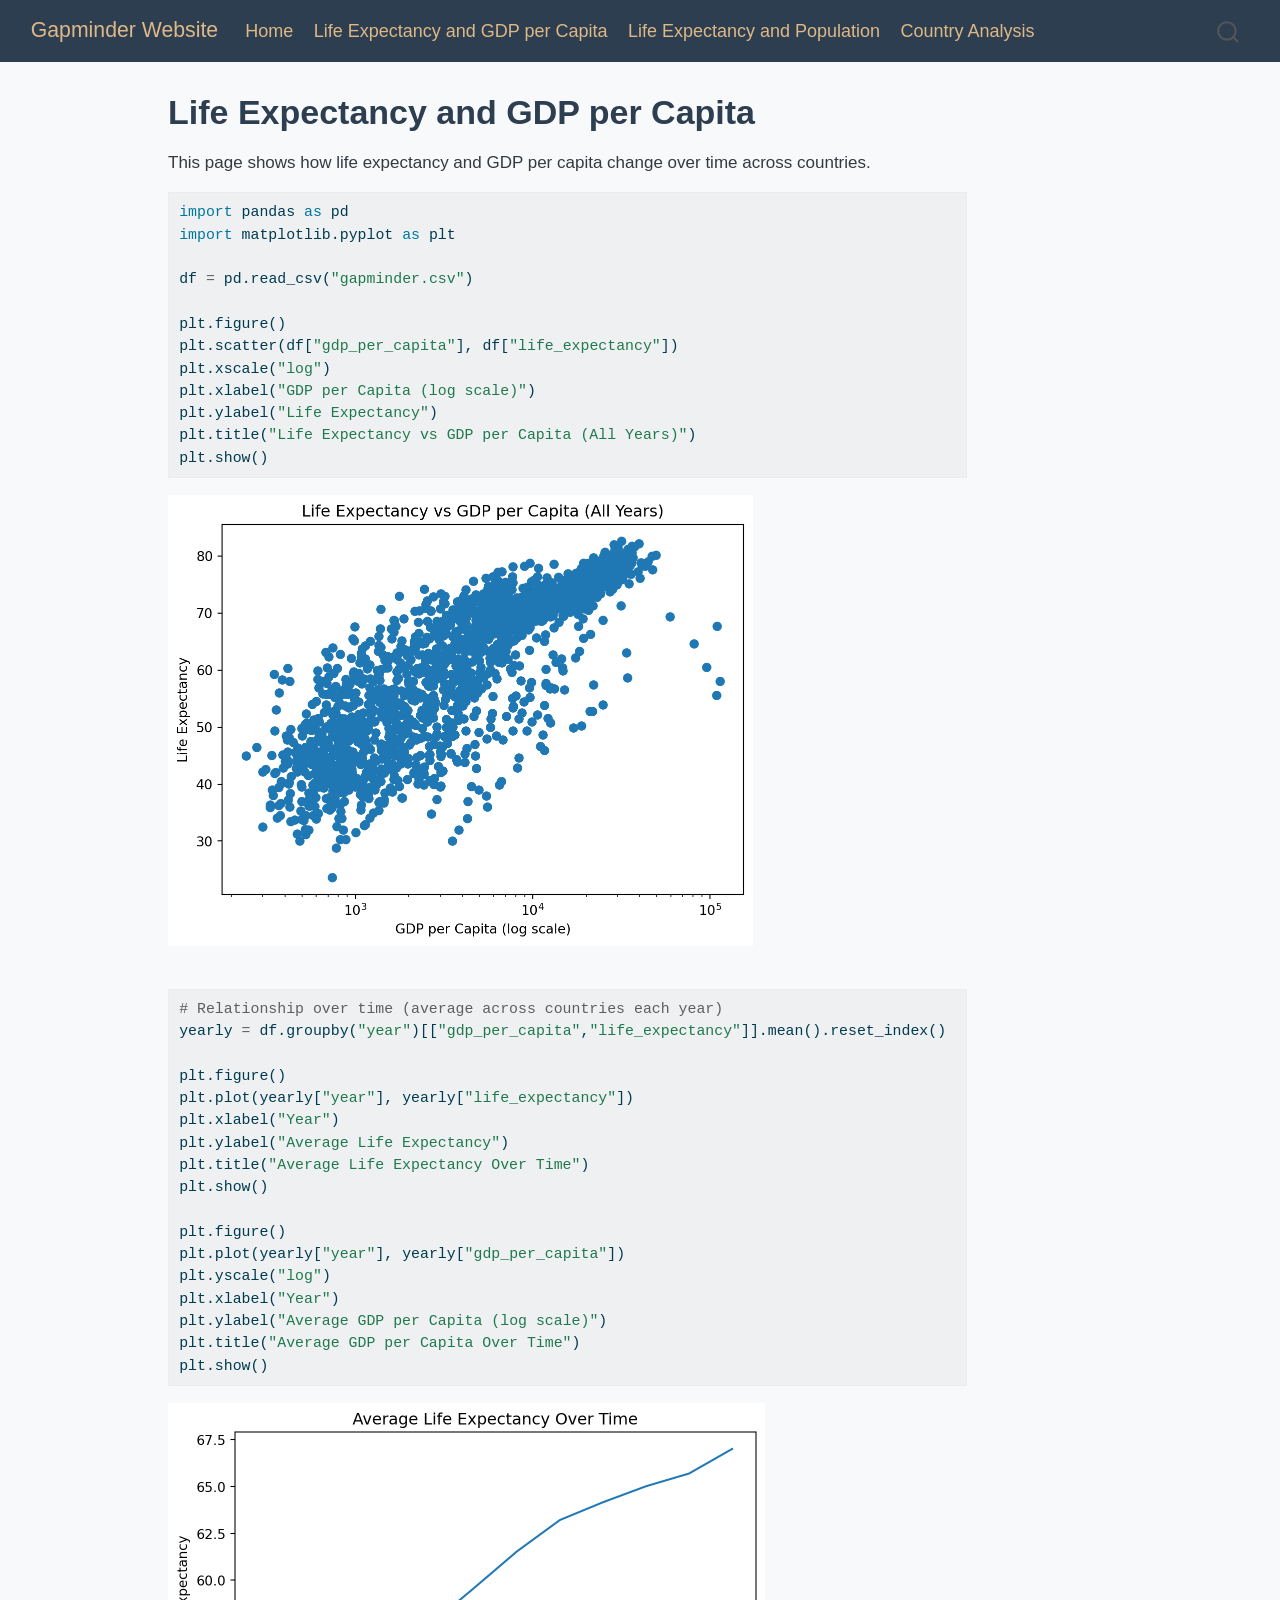
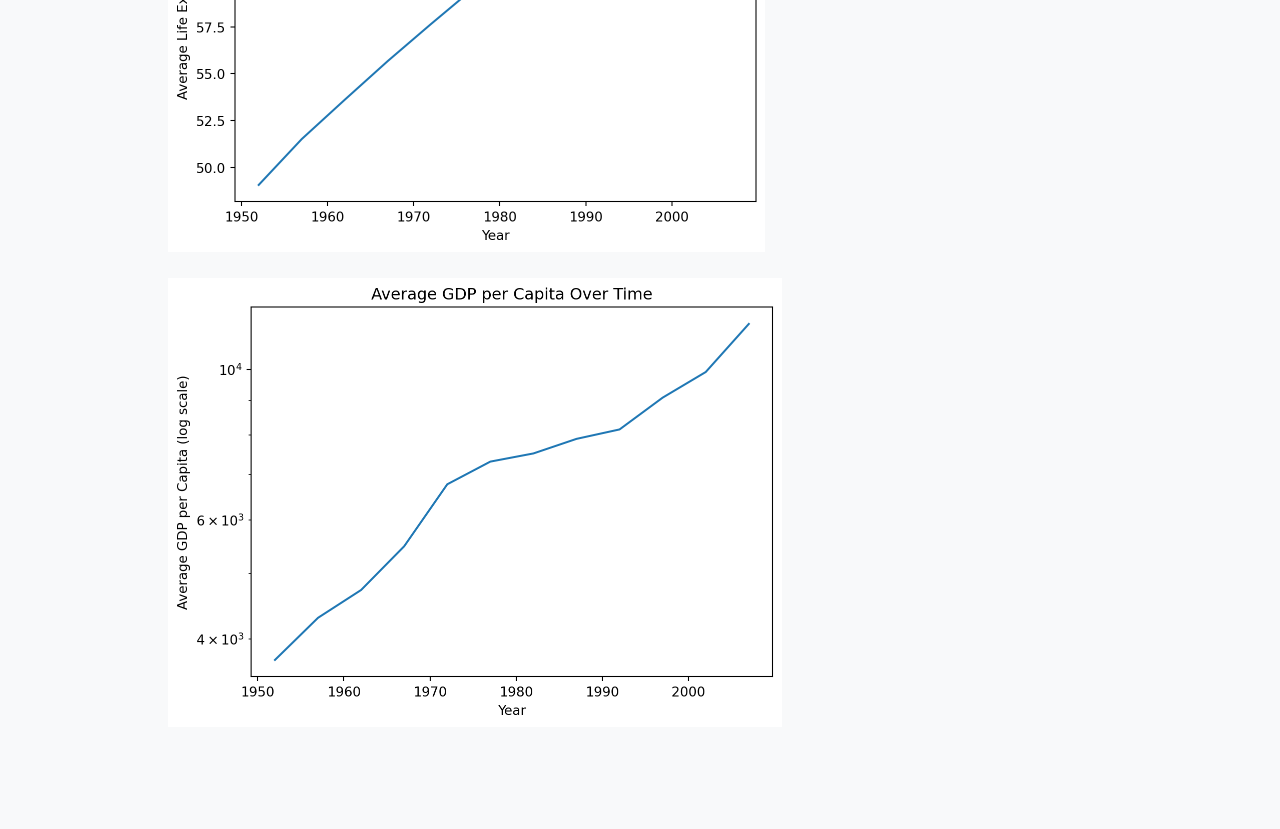
<file: docs/life-gdp.html>
<!DOCTYPE html>
<html xmlns="http://www.w3.org/1999/xhtml" lang="en" xml:lang="en"><head>

<meta charset="utf-8">
<meta name="generator" content="quarto-1.8.27">

<meta name="viewport" content="width=device-width, initial-scale=1.0, user-scalable=yes">


<title>Life Expectancy and GDP per Capita – Gapminder Website</title>
<style>
code{white-space: pre-wrap;}
span.smallcaps{font-variant: small-caps;}
div.columns{display: flex; gap: min(4vw, 1.5em);}
div.column{flex: auto; overflow-x: auto;}
div.hanging-indent{margin-left: 1.5em; text-indent: -1.5em;}
ul.task-list{list-style: none;}
ul.task-list li input[type="checkbox"] {
  width: 0.8em;
  margin: 0 0.8em 0.2em -1em; /* quarto-specific, see https://github.com/quarto-dev/quarto-cli/issues/4556 */ 
  vertical-align: middle;
}
/* CSS for syntax highlighting */
html { -webkit-text-size-adjust: 100%; }
pre > code.sourceCode { white-space: pre; position: relative; }
pre > code.sourceCode > span { display: inline-block; line-height: 1.25; }
pre > code.sourceCode > span:empty { height: 1.2em; }
.sourceCode { overflow: visible; }
code.sourceCode > span { color: inherit; text-decoration: inherit; }
div.sourceCode { margin: 1em 0; }
pre.sourceCode { margin: 0; }
@media screen {
div.sourceCode { overflow: auto; }
}
@media print {
pre > code.sourceCode { white-space: pre-wrap; }
pre > code.sourceCode > span { text-indent: -5em; padding-left: 5em; }
}
pre.numberSource code
  { counter-reset: source-line 0; }
pre.numberSource code > span
  { position: relative; left: -4em; counter-increment: source-line; }
pre.numberSource code > span > a:first-child::before
  { content: counter(source-line);
    position: relative; left: -1em; text-align: right; vertical-align: baseline;
    border: none; display: inline-block;
    -webkit-touch-callout: none; -webkit-user-select: none;
    -khtml-user-select: none; -moz-user-select: none;
    -ms-user-select: none; user-select: none;
    padding: 0 4px; width: 4em;
  }
pre.numberSource { margin-left: 3em;  padding-left: 4px; }
div.sourceCode
  {   }
@media screen {
pre > code.sourceCode > span > a:first-child::before { text-decoration: underline; }
}
</style>


<script src="site_libs/quarto-nav/quarto-nav.js"></script>
<script src="site_libs/quarto-nav/headroom.min.js"></script>
<script src="site_libs/clipboard/clipboard.min.js"></script>
<script src="site_libs/quarto-search/autocomplete.umd.js"></script>
<script src="site_libs/quarto-search/fuse.min.js"></script>
<script src="site_libs/quarto-search/quarto-search.js"></script>
<meta name="quarto:offset" content="./">
<script src="site_libs/quarto-html/quarto.js" type="module"></script>
<script src="site_libs/quarto-html/tabsets/tabsets.js" type="module"></script>
<script src="site_libs/quarto-html/axe/axe-check.js" type="module"></script>
<script src="site_libs/quarto-html/popper.min.js"></script>
<script src="site_libs/quarto-html/tippy.umd.min.js"></script>
<script src="site_libs/quarto-html/anchor.min.js"></script>
<link href="site_libs/quarto-html/tippy.css" rel="stylesheet">
<link href="site_libs/quarto-html/quarto-syntax-highlighting-ed96de9b727972fe78a7b5d16c58bf87.css" rel="stylesheet" id="quarto-text-highlighting-styles">
<script src="site_libs/bootstrap/bootstrap.min.js"></script>
<link href="site_libs/bootstrap/bootstrap-icons.css" rel="stylesheet">
<link href="site_libs/bootstrap/bootstrap-5b4ad623e5705c0698d39aec6f10cf02.min.css" rel="stylesheet" append-hash="true" id="quarto-bootstrap" data-mode="light">
<script id="quarto-search-options" type="application/json">{
  "location": "navbar",
  "copy-button": false,
  "collapse-after": 3,
  "panel-placement": "end",
  "type": "overlay",
  "limit": 50,
  "keyboard-shortcut": [
    "f",
    "/",
    "s"
  ],
  "show-item-context": false,
  "language": {
    "search-no-results-text": "No results",
    "search-matching-documents-text": "matching documents",
    "search-copy-link-title": "Copy link to search",
    "search-hide-matches-text": "Hide additional matches",
    "search-more-match-text": "more match in this document",
    "search-more-matches-text": "more matches in this document",
    "search-clear-button-title": "Clear",
    "search-text-placeholder": "",
    "search-detached-cancel-button-title": "Cancel",
    "search-submit-button-title": "Submit",
    "search-label": "Search"
  }
}</script>


<link rel="stylesheet" href="styles.css">
</head>

<body class="nav-fixed quarto-light">

<div id="quarto-search-results"></div>
  <header id="quarto-header" class="headroom fixed-top">
    <nav class="navbar navbar-expand-lg " data-bs-theme="dark">
      <div class="navbar-container container-fluid">
      <div class="navbar-brand-container mx-auto">
    <a class="navbar-brand" href="./index.html">
    <span class="navbar-title">Gapminder Website</span>
    </a>
  </div>
            <div id="quarto-search" class="" title="Search"></div>
          <button class="navbar-toggler" type="button" data-bs-toggle="collapse" data-bs-target="#navbarCollapse" aria-controls="navbarCollapse" role="menu" aria-expanded="false" aria-label="Toggle navigation" onclick="if (window.quartoToggleHeadroom) { window.quartoToggleHeadroom(); }">
  <span class="navbar-toggler-icon"></span>
</button>
          <div class="collapse navbar-collapse" id="navbarCollapse">
            <ul class="navbar-nav navbar-nav-scroll me-auto">
  <li class="nav-item">
    <a class="nav-link" href="./index.html"> 
<span class="menu-text">Home</span></a>
  </li>  
  <li class="nav-item">
    <a class="nav-link active" href="./life-gdp.html" aria-current="page"> 
<span class="menu-text">Life Expectancy and GDP per Capita</span></a>
  </li>  
  <li class="nav-item">
    <a class="nav-link" href="./life-population.html"> 
<span class="menu-text">Life Expectancy and Population</span></a>
  </li>  
  <li class="nav-item">
    <a class="nav-link" href="./country.html"> 
<span class="menu-text">Country Analysis</span></a>
  </li>  
</ul>
          </div> <!-- /navcollapse -->
            <div class="quarto-navbar-tools">
</div>
      </div> <!-- /container-fluid -->
    </nav>
</header>
<!-- content -->
<div id="quarto-content" class="quarto-container page-columns page-rows-contents page-layout-article page-navbar">
<!-- sidebar -->
<!-- margin-sidebar -->
    <div id="quarto-margin-sidebar" class="sidebar margin-sidebar zindex-bottom">
        
    </div>
<!-- main -->
<main class="content" id="quarto-document-content">

<header id="title-block-header" class="quarto-title-block default">
<div class="quarto-title">
<h1 class="title">Life Expectancy and GDP per Capita</h1>
</div>



<div class="quarto-title-meta">

    
  
    
  </div>
  


</header>


<p>This page shows how life expectancy and GDP per capita change over time across countries.</p>
<div id="e674d14e" class="cell" data-execution_count="1">
<div class="code-copy-outer-scaffold"><div class="sourceCode cell-code" id="cb1"><pre class="sourceCode python code-with-copy"><code class="sourceCode python"><span id="cb1-1"><a href="#cb1-1" aria-hidden="true" tabindex="-1"></a><span class="im">import</span> pandas <span class="im">as</span> pd</span>
<span id="cb1-2"><a href="#cb1-2" aria-hidden="true" tabindex="-1"></a><span class="im">import</span> matplotlib.pyplot <span class="im">as</span> plt</span>
<span id="cb1-3"><a href="#cb1-3" aria-hidden="true" tabindex="-1"></a></span>
<span id="cb1-4"><a href="#cb1-4" aria-hidden="true" tabindex="-1"></a>df <span class="op">=</span> pd.read_csv(<span class="st">"gapminder.csv"</span>)</span>
<span id="cb1-5"><a href="#cb1-5" aria-hidden="true" tabindex="-1"></a></span>
<span id="cb1-6"><a href="#cb1-6" aria-hidden="true" tabindex="-1"></a>plt.figure()</span>
<span id="cb1-7"><a href="#cb1-7" aria-hidden="true" tabindex="-1"></a>plt.scatter(df[<span class="st">"gdp_per_capita"</span>], df[<span class="st">"life_expectancy"</span>])</span>
<span id="cb1-8"><a href="#cb1-8" aria-hidden="true" tabindex="-1"></a>plt.xscale(<span class="st">"log"</span>)</span>
<span id="cb1-9"><a href="#cb1-9" aria-hidden="true" tabindex="-1"></a>plt.xlabel(<span class="st">"GDP per Capita (log scale)"</span>)</span>
<span id="cb1-10"><a href="#cb1-10" aria-hidden="true" tabindex="-1"></a>plt.ylabel(<span class="st">"Life Expectancy"</span>)</span>
<span id="cb1-11"><a href="#cb1-11" aria-hidden="true" tabindex="-1"></a>plt.title(<span class="st">"Life Expectancy vs GDP per Capita (All Years)"</span>)</span>
<span id="cb1-12"><a href="#cb1-12" aria-hidden="true" tabindex="-1"></a>plt.show()</span></code></pre></div><button title="Copy to Clipboard" class="code-copy-button"><i class="bi"></i></button></div>
<div class="cell-output cell-output-display">
<div>
<figure class="figure">
<p><img src="life-gdp_files/figure-html/cell-2-output-1.png" width="585" height="451" class="figure-img"></p>
</figure>
</div>
</div>
</div>
<div id="161c191a" class="cell" data-execution_count="2">
<div class="code-copy-outer-scaffold"><div class="sourceCode cell-code" id="cb2"><pre class="sourceCode python code-with-copy"><code class="sourceCode python"><span id="cb2-1"><a href="#cb2-1" aria-hidden="true" tabindex="-1"></a><span class="co"># Relationship over time (average across countries each year)</span></span>
<span id="cb2-2"><a href="#cb2-2" aria-hidden="true" tabindex="-1"></a>yearly <span class="op">=</span> df.groupby(<span class="st">"year"</span>)[[<span class="st">"gdp_per_capita"</span>,<span class="st">"life_expectancy"</span>]].mean().reset_index()</span>
<span id="cb2-3"><a href="#cb2-3" aria-hidden="true" tabindex="-1"></a></span>
<span id="cb2-4"><a href="#cb2-4" aria-hidden="true" tabindex="-1"></a>plt.figure()</span>
<span id="cb2-5"><a href="#cb2-5" aria-hidden="true" tabindex="-1"></a>plt.plot(yearly[<span class="st">"year"</span>], yearly[<span class="st">"life_expectancy"</span>])</span>
<span id="cb2-6"><a href="#cb2-6" aria-hidden="true" tabindex="-1"></a>plt.xlabel(<span class="st">"Year"</span>)</span>
<span id="cb2-7"><a href="#cb2-7" aria-hidden="true" tabindex="-1"></a>plt.ylabel(<span class="st">"Average Life Expectancy"</span>)</span>
<span id="cb2-8"><a href="#cb2-8" aria-hidden="true" tabindex="-1"></a>plt.title(<span class="st">"Average Life Expectancy Over Time"</span>)</span>
<span id="cb2-9"><a href="#cb2-9" aria-hidden="true" tabindex="-1"></a>plt.show()</span>
<span id="cb2-10"><a href="#cb2-10" aria-hidden="true" tabindex="-1"></a></span>
<span id="cb2-11"><a href="#cb2-11" aria-hidden="true" tabindex="-1"></a>plt.figure()</span>
<span id="cb2-12"><a href="#cb2-12" aria-hidden="true" tabindex="-1"></a>plt.plot(yearly[<span class="st">"year"</span>], yearly[<span class="st">"gdp_per_capita"</span>])</span>
<span id="cb2-13"><a href="#cb2-13" aria-hidden="true" tabindex="-1"></a>plt.yscale(<span class="st">"log"</span>)</span>
<span id="cb2-14"><a href="#cb2-14" aria-hidden="true" tabindex="-1"></a>plt.xlabel(<span class="st">"Year"</span>)</span>
<span id="cb2-15"><a href="#cb2-15" aria-hidden="true" tabindex="-1"></a>plt.ylabel(<span class="st">"Average GDP per Capita (log scale)"</span>)</span>
<span id="cb2-16"><a href="#cb2-16" aria-hidden="true" tabindex="-1"></a>plt.title(<span class="st">"Average GDP per Capita Over Time"</span>)</span>
<span id="cb2-17"><a href="#cb2-17" aria-hidden="true" tabindex="-1"></a>plt.show()</span></code></pre></div><button title="Copy to Clipboard" class="code-copy-button"><i class="bi"></i></button></div>
<div class="cell-output cell-output-display">
<div>
<figure class="figure">
<p><img src="life-gdp_files/figure-html/cell-3-output-1.png" width="597" height="449" class="figure-img"></p>
</figure>
</div>
</div>
<div class="cell-output cell-output-display">
<div>
<figure class="figure">
<p><img src="life-gdp_files/figure-html/cell-3-output-2.png" width="614" height="449" class="figure-img"></p>
</figure>
</div>
</div>
</div>



</main> <!-- /main -->
<script id="quarto-html-after-body" type="application/javascript">
  window.document.addEventListener("DOMContentLoaded", function (event) {
    const icon = "";
    const anchorJS = new window.AnchorJS();
    anchorJS.options = {
      placement: 'right',
      icon: icon
    };
    anchorJS.add('.anchored');
    const isCodeAnnotation = (el) => {
      for (const clz of el.classList) {
        if (clz.startsWith('code-annotation-')) {                     
          return true;
        }
      }
      return false;
    }
    const onCopySuccess = function(e) {
      // button target
      const button = e.trigger;
      // don't keep focus
      button.blur();
      // flash "checked"
      button.classList.add('code-copy-button-checked');
      var currentTitle = button.getAttribute("title");
      button.setAttribute("title", "Copied!");
      let tooltip;
      if (window.bootstrap) {
        button.setAttribute("data-bs-toggle", "tooltip");
        button.setAttribute("data-bs-placement", "left");
        button.setAttribute("data-bs-title", "Copied!");
        tooltip = new bootstrap.Tooltip(button, 
          { trigger: "manual", 
            customClass: "code-copy-button-tooltip",
            offset: [0, -8]});
        tooltip.show();    
      }
      setTimeout(function() {
        if (tooltip) {
          tooltip.hide();
          button.removeAttribute("data-bs-title");
          button.removeAttribute("data-bs-toggle");
          button.removeAttribute("data-bs-placement");
        }
        button.setAttribute("title", currentTitle);
        button.classList.remove('code-copy-button-checked');
      }, 1000);
      // clear code selection
      e.clearSelection();
    }
    const getTextToCopy = function(trigger) {
      const outerScaffold = trigger.parentElement.cloneNode(true);
      const codeEl = outerScaffold.querySelector('code');
      for (const childEl of codeEl.children) {
        if (isCodeAnnotation(childEl)) {
          childEl.remove();
        }
      }
      return codeEl.innerText;
    }
    const clipboard = new window.ClipboardJS('.code-copy-button:not([data-in-quarto-modal])', {
      text: getTextToCopy
    });
    clipboard.on('success', onCopySuccess);
    if (window.document.getElementById('quarto-embedded-source-code-modal')) {
      const clipboardModal = new window.ClipboardJS('.code-copy-button[data-in-quarto-modal]', {
        text: getTextToCopy,
        container: window.document.getElementById('quarto-embedded-source-code-modal')
      });
      clipboardModal.on('success', onCopySuccess);
    }
      var localhostRegex = new RegExp(/^(?:http|https):\/\/localhost\:?[0-9]*\//);
      var mailtoRegex = new RegExp(/^mailto:/);
        var filterRegex = new RegExp('/' + window.location.host + '/');
      var isInternal = (href) => {
          return filterRegex.test(href) || localhostRegex.test(href) || mailtoRegex.test(href);
      }
      // Inspect non-navigation links and adorn them if external
     var links = window.document.querySelectorAll('a[href]:not(.nav-link):not(.navbar-brand):not(.toc-action):not(.sidebar-link):not(.sidebar-item-toggle):not(.pagination-link):not(.no-external):not([aria-hidden]):not(.dropdown-item):not(.quarto-navigation-tool):not(.about-link)');
      for (var i=0; i<links.length; i++) {
        const link = links[i];
        if (!isInternal(link.href)) {
          // undo the damage that might have been done by quarto-nav.js in the case of
          // links that we want to consider external
          if (link.dataset.originalHref !== undefined) {
            link.href = link.dataset.originalHref;
          }
        }
      }
    function tippyHover(el, contentFn, onTriggerFn, onUntriggerFn) {
      const config = {
        allowHTML: true,
        maxWidth: 500,
        delay: 100,
        arrow: false,
        appendTo: function(el) {
            return el.parentElement;
        },
        interactive: true,
        interactiveBorder: 10,
        theme: 'quarto',
        placement: 'bottom-start',
      };
      if (contentFn) {
        config.content = contentFn;
      }
      if (onTriggerFn) {
        config.onTrigger = onTriggerFn;
      }
      if (onUntriggerFn) {
        config.onUntrigger = onUntriggerFn;
      }
      window.tippy(el, config); 
    }
    const noterefs = window.document.querySelectorAll('a[role="doc-noteref"]');
    for (var i=0; i<noterefs.length; i++) {
      const ref = noterefs[i];
      tippyHover(ref, function() {
        // use id or data attribute instead here
        let href = ref.getAttribute('data-footnote-href') || ref.getAttribute('href');
        try { href = new URL(href).hash; } catch {}
        const id = href.replace(/^#\/?/, "");
        const note = window.document.getElementById(id);
        if (note) {
          return note.innerHTML;
        } else {
          return "";
        }
      });
    }
    const xrefs = window.document.querySelectorAll('a.quarto-xref');
    const processXRef = (id, note) => {
      // Strip column container classes
      const stripColumnClz = (el) => {
        el.classList.remove("page-full", "page-columns");
        if (el.children) {
          for (const child of el.children) {
            stripColumnClz(child);
          }
        }
      }
      stripColumnClz(note)
      if (id === null || id.startsWith('sec-')) {
        // Special case sections, only their first couple elements
        const container = document.createElement("div");
        if (note.children && note.children.length > 2) {
          container.appendChild(note.children[0].cloneNode(true));
          for (let i = 1; i < note.children.length; i++) {
            const child = note.children[i];
            if (child.tagName === "P" && child.innerText === "") {
              continue;
            } else {
              container.appendChild(child.cloneNode(true));
              break;
            }
          }
          if (window.Quarto?.typesetMath) {
            window.Quarto.typesetMath(container);
          }
          return container.innerHTML
        } else {
          if (window.Quarto?.typesetMath) {
            window.Quarto.typesetMath(note);
          }
          return note.innerHTML;
        }
      } else {
        // Remove any anchor links if they are present
        const anchorLink = note.querySelector('a.anchorjs-link');
        if (anchorLink) {
          anchorLink.remove();
        }
        if (window.Quarto?.typesetMath) {
          window.Quarto.typesetMath(note);
        }
        if (note.classList.contains("callout")) {
          return note.outerHTML;
        } else {
          return note.innerHTML;
        }
      }
    }
    for (var i=0; i<xrefs.length; i++) {
      const xref = xrefs[i];
      tippyHover(xref, undefined, function(instance) {
        instance.disable();
        let url = xref.getAttribute('href');
        let hash = undefined; 
        if (url.startsWith('#')) {
          hash = url;
        } else {
          try { hash = new URL(url).hash; } catch {}
        }
        if (hash) {
          const id = hash.replace(/^#\/?/, "");
          const note = window.document.getElementById(id);
          if (note !== null) {
            try {
              const html = processXRef(id, note.cloneNode(true));
              instance.setContent(html);
            } finally {
              instance.enable();
              instance.show();
            }
          } else {
            // See if we can fetch this
            fetch(url.split('#')[0])
            .then(res => res.text())
            .then(html => {
              const parser = new DOMParser();
              const htmlDoc = parser.parseFromString(html, "text/html");
              const note = htmlDoc.getElementById(id);
              if (note !== null) {
                const html = processXRef(id, note);
                instance.setContent(html);
              } 
            }).finally(() => {
              instance.enable();
              instance.show();
            });
          }
        } else {
          // See if we can fetch a full url (with no hash to target)
          // This is a special case and we should probably do some content thinning / targeting
          fetch(url)
          .then(res => res.text())
          .then(html => {
            const parser = new DOMParser();
            const htmlDoc = parser.parseFromString(html, "text/html");
            const note = htmlDoc.querySelector('main.content');
            if (note !== null) {
              // This should only happen for chapter cross references
              // (since there is no id in the URL)
              // remove the first header
              if (note.children.length > 0 && note.children[0].tagName === "HEADER") {
                note.children[0].remove();
              }
              const html = processXRef(null, note);
              instance.setContent(html);
            } 
          }).finally(() => {
            instance.enable();
            instance.show();
          });
        }
      }, function(instance) {
      });
    }
        let selectedAnnoteEl;
        const selectorForAnnotation = ( cell, annotation) => {
          let cellAttr = 'data-code-cell="' + cell + '"';
          let lineAttr = 'data-code-annotation="' +  annotation + '"';
          const selector = 'span[' + cellAttr + '][' + lineAttr + ']';
          return selector;
        }
        const selectCodeLines = (annoteEl) => {
          const doc = window.document;
          const targetCell = annoteEl.getAttribute("data-target-cell");
          const targetAnnotation = annoteEl.getAttribute("data-target-annotation");
          const annoteSpan = window.document.querySelector(selectorForAnnotation(targetCell, targetAnnotation));
          const lines = annoteSpan.getAttribute("data-code-lines").split(",");
          const lineIds = lines.map((line) => {
            return targetCell + "-" + line;
          })
          let top = null;
          let height = null;
          let parent = null;
          if (lineIds.length > 0) {
              //compute the position of the single el (top and bottom and make a div)
              const el = window.document.getElementById(lineIds[0]);
              top = el.offsetTop;
              height = el.offsetHeight;
              parent = el.parentElement.parentElement;
            if (lineIds.length > 1) {
              const lastEl = window.document.getElementById(lineIds[lineIds.length - 1]);
              const bottom = lastEl.offsetTop + lastEl.offsetHeight;
              height = bottom - top;
            }
            if (top !== null && height !== null && parent !== null) {
              // cook up a div (if necessary) and position it 
              let div = window.document.getElementById("code-annotation-line-highlight");
              if (div === null) {
                div = window.document.createElement("div");
                div.setAttribute("id", "code-annotation-line-highlight");
                div.style.position = 'absolute';
                parent.appendChild(div);
              }
              div.style.top = top - 2 + "px";
              div.style.height = height + 4 + "px";
              div.style.left = 0;
              let gutterDiv = window.document.getElementById("code-annotation-line-highlight-gutter");
              if (gutterDiv === null) {
                gutterDiv = window.document.createElement("div");
                gutterDiv.setAttribute("id", "code-annotation-line-highlight-gutter");
                gutterDiv.style.position = 'absolute';
                const codeCell = window.document.getElementById(targetCell);
                const gutter = codeCell.querySelector('.code-annotation-gutter');
                gutter.appendChild(gutterDiv);
              }
              gutterDiv.style.top = top - 2 + "px";
              gutterDiv.style.height = height + 4 + "px";
            }
            selectedAnnoteEl = annoteEl;
          }
        };
        const unselectCodeLines = () => {
          const elementsIds = ["code-annotation-line-highlight", "code-annotation-line-highlight-gutter"];
          elementsIds.forEach((elId) => {
            const div = window.document.getElementById(elId);
            if (div) {
              div.remove();
            }
          });
          selectedAnnoteEl = undefined;
        };
          // Handle positioning of the toggle
      window.addEventListener(
        "resize",
        throttle(() => {
          elRect = undefined;
          if (selectedAnnoteEl) {
            selectCodeLines(selectedAnnoteEl);
          }
        }, 10)
      );
      function throttle(fn, ms) {
      let throttle = false;
      let timer;
        return (...args) => {
          if(!throttle) { // first call gets through
              fn.apply(this, args);
              throttle = true;
          } else { // all the others get throttled
              if(timer) clearTimeout(timer); // cancel #2
              timer = setTimeout(() => {
                fn.apply(this, args);
                timer = throttle = false;
              }, ms);
          }
        };
      }
        // Attach click handler to the DT
        const annoteDls = window.document.querySelectorAll('dt[data-target-cell]');
        for (const annoteDlNode of annoteDls) {
          annoteDlNode.addEventListener('click', (event) => {
            const clickedEl = event.target;
            if (clickedEl !== selectedAnnoteEl) {
              unselectCodeLines();
              const activeEl = window.document.querySelector('dt[data-target-cell].code-annotation-active');
              if (activeEl) {
                activeEl.classList.remove('code-annotation-active');
              }
              selectCodeLines(clickedEl);
              clickedEl.classList.add('code-annotation-active');
            } else {
              // Unselect the line
              unselectCodeLines();
              clickedEl.classList.remove('code-annotation-active');
            }
          });
        }
    const findCites = (el) => {
      const parentEl = el.parentElement;
      if (parentEl) {
        const cites = parentEl.dataset.cites;
        if (cites) {
          return {
            el,
            cites: cites.split(' ')
          };
        } else {
          return findCites(el.parentElement)
        }
      } else {
        return undefined;
      }
    };
    var bibliorefs = window.document.querySelectorAll('a[role="doc-biblioref"]');
    for (var i=0; i<bibliorefs.length; i++) {
      const ref = bibliorefs[i];
      const citeInfo = findCites(ref);
      if (citeInfo) {
        tippyHover(citeInfo.el, function() {
          var popup = window.document.createElement('div');
          citeInfo.cites.forEach(function(cite) {
            var citeDiv = window.document.createElement('div');
            citeDiv.classList.add('hanging-indent');
            citeDiv.classList.add('csl-entry');
            var biblioDiv = window.document.getElementById('ref-' + cite);
            if (biblioDiv) {
              citeDiv.innerHTML = biblioDiv.innerHTML;
            }
            popup.appendChild(citeDiv);
          });
          return popup.innerHTML;
        });
      }
    }
  });
  </script>
</div> <!-- /content -->




</body></html>
</file>
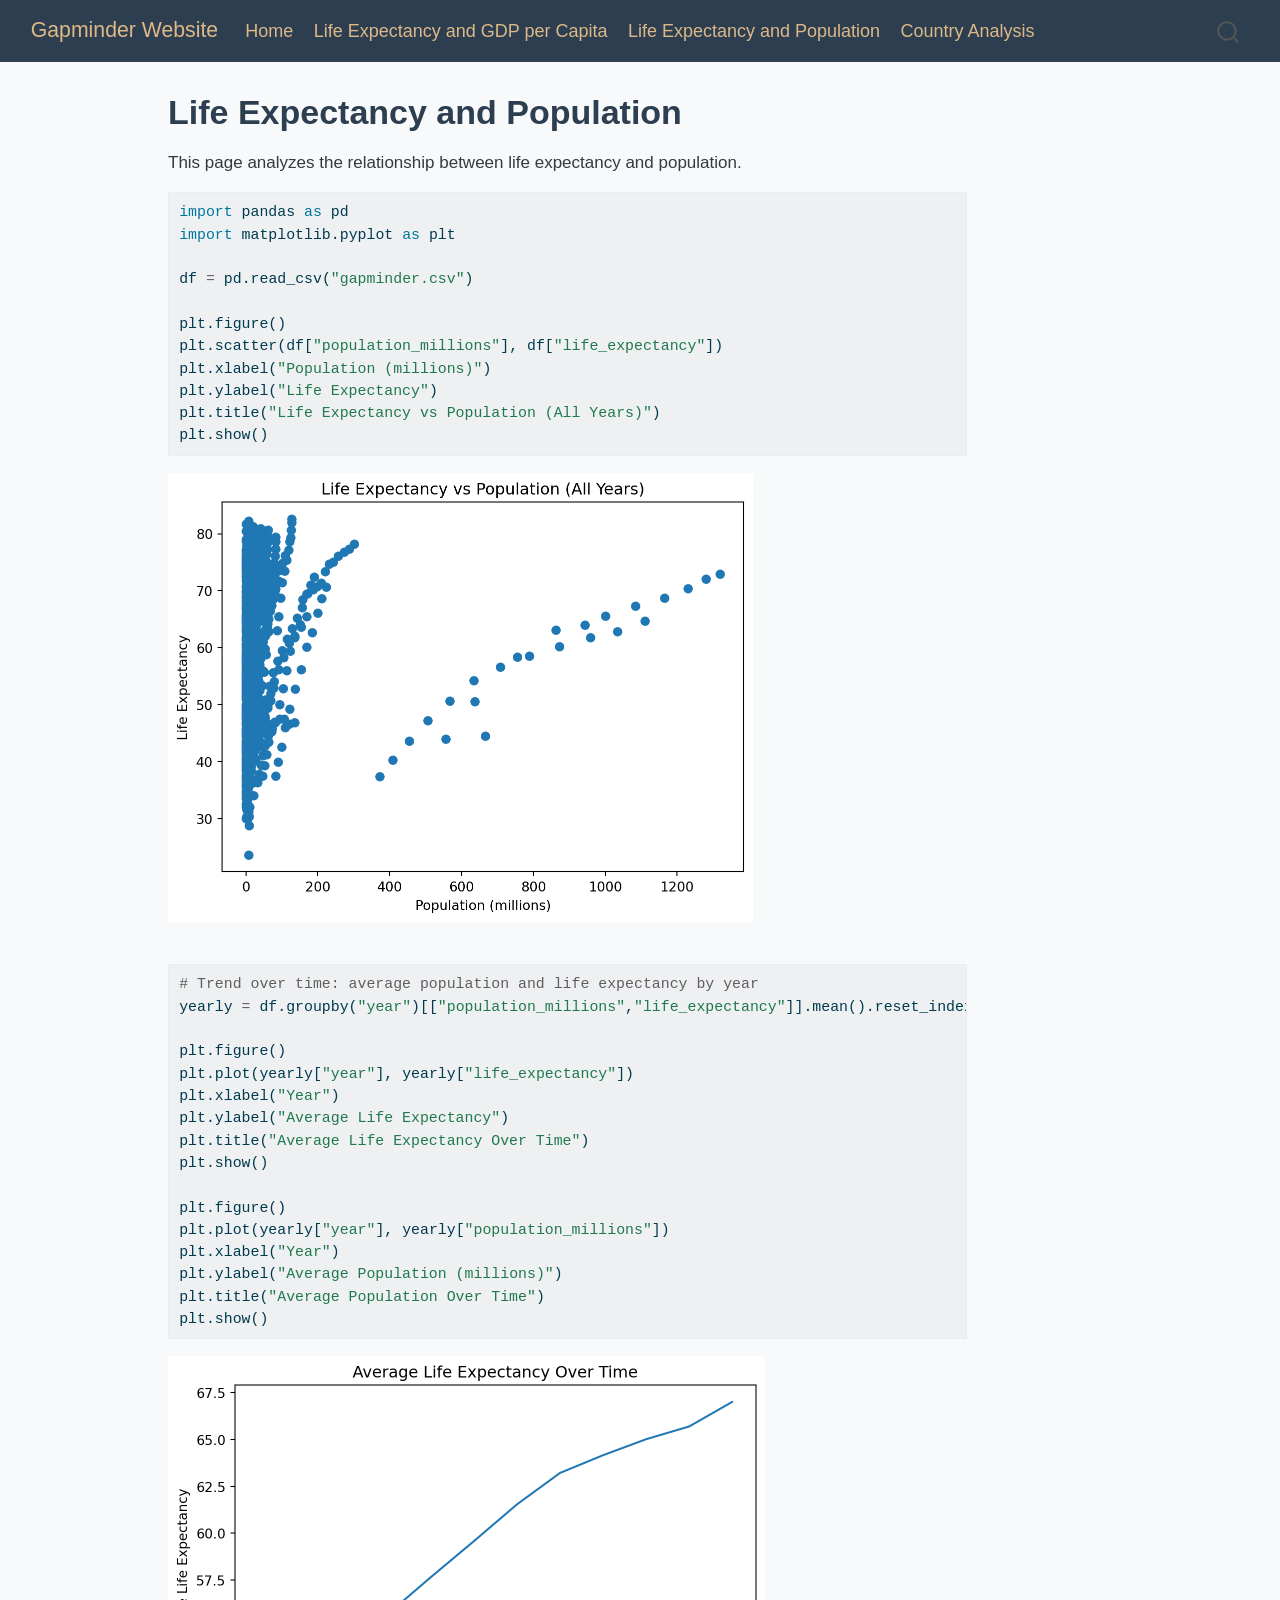
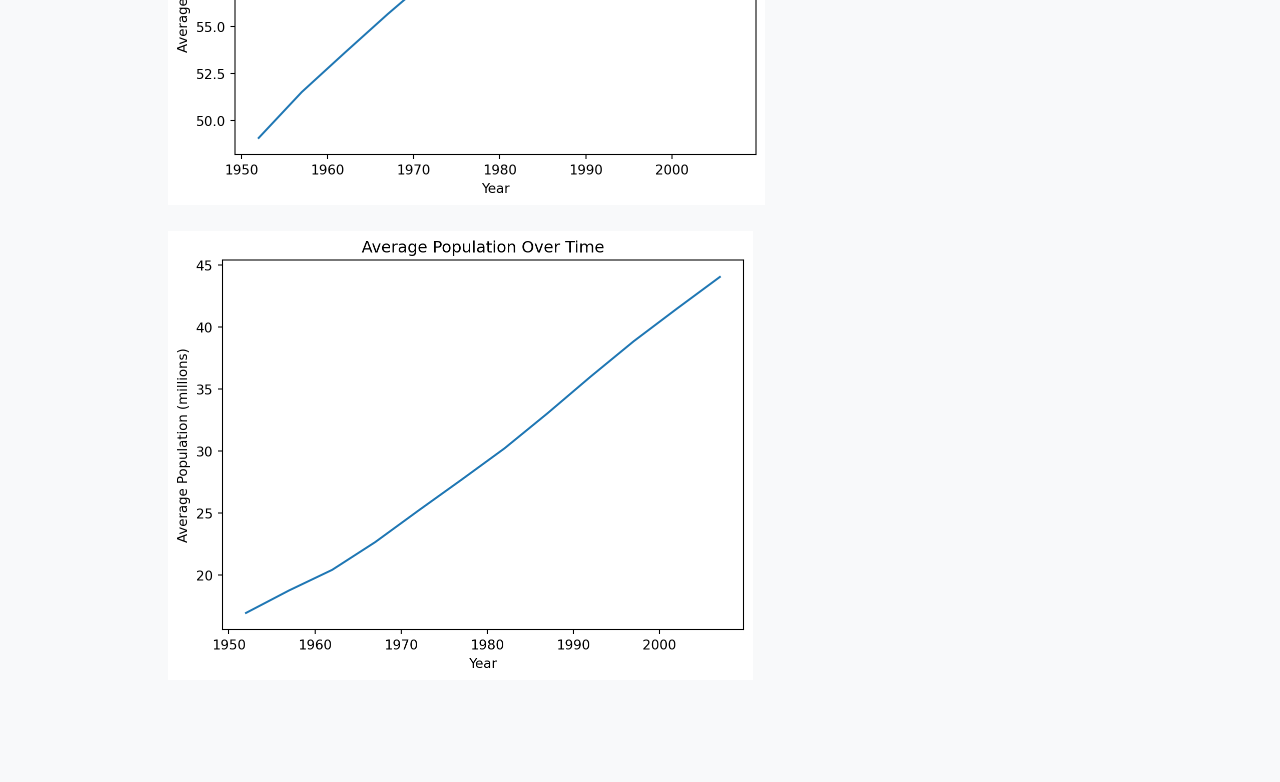
<file: docs/life-population.html>
<!DOCTYPE html>
<html xmlns="http://www.w3.org/1999/xhtml" lang="en" xml:lang="en"><head>

<meta charset="utf-8">
<meta name="generator" content="quarto-1.8.27">

<meta name="viewport" content="width=device-width, initial-scale=1.0, user-scalable=yes">


<title>Life Expectancy and Population – Gapminder Website</title>
<style>
code{white-space: pre-wrap;}
span.smallcaps{font-variant: small-caps;}
div.columns{display: flex; gap: min(4vw, 1.5em);}
div.column{flex: auto; overflow-x: auto;}
div.hanging-indent{margin-left: 1.5em; text-indent: -1.5em;}
ul.task-list{list-style: none;}
ul.task-list li input[type="checkbox"] {
  width: 0.8em;
  margin: 0 0.8em 0.2em -1em; /* quarto-specific, see https://github.com/quarto-dev/quarto-cli/issues/4556 */ 
  vertical-align: middle;
}
/* CSS for syntax highlighting */
html { -webkit-text-size-adjust: 100%; }
pre > code.sourceCode { white-space: pre; position: relative; }
pre > code.sourceCode > span { display: inline-block; line-height: 1.25; }
pre > code.sourceCode > span:empty { height: 1.2em; }
.sourceCode { overflow: visible; }
code.sourceCode > span { color: inherit; text-decoration: inherit; }
div.sourceCode { margin: 1em 0; }
pre.sourceCode { margin: 0; }
@media screen {
div.sourceCode { overflow: auto; }
}
@media print {
pre > code.sourceCode { white-space: pre-wrap; }
pre > code.sourceCode > span { text-indent: -5em; padding-left: 5em; }
}
pre.numberSource code
  { counter-reset: source-line 0; }
pre.numberSource code > span
  { position: relative; left: -4em; counter-increment: source-line; }
pre.numberSource code > span > a:first-child::before
  { content: counter(source-line);
    position: relative; left: -1em; text-align: right; vertical-align: baseline;
    border: none; display: inline-block;
    -webkit-touch-callout: none; -webkit-user-select: none;
    -khtml-user-select: none; -moz-user-select: none;
    -ms-user-select: none; user-select: none;
    padding: 0 4px; width: 4em;
  }
pre.numberSource { margin-left: 3em;  padding-left: 4px; }
div.sourceCode
  {   }
@media screen {
pre > code.sourceCode > span > a:first-child::before { text-decoration: underline; }
}
</style>


<script src="site_libs/quarto-nav/quarto-nav.js"></script>
<script src="site_libs/quarto-nav/headroom.min.js"></script>
<script src="site_libs/clipboard/clipboard.min.js"></script>
<script src="site_libs/quarto-search/autocomplete.umd.js"></script>
<script src="site_libs/quarto-search/fuse.min.js"></script>
<script src="site_libs/quarto-search/quarto-search.js"></script>
<meta name="quarto:offset" content="./">
<script src="site_libs/quarto-html/quarto.js" type="module"></script>
<script src="site_libs/quarto-html/tabsets/tabsets.js" type="module"></script>
<script src="site_libs/quarto-html/axe/axe-check.js" type="module"></script>
<script src="site_libs/quarto-html/popper.min.js"></script>
<script src="site_libs/quarto-html/tippy.umd.min.js"></script>
<script src="site_libs/quarto-html/anchor.min.js"></script>
<link href="site_libs/quarto-html/tippy.css" rel="stylesheet">
<link href="site_libs/quarto-html/quarto-syntax-highlighting-ed96de9b727972fe78a7b5d16c58bf87.css" rel="stylesheet" id="quarto-text-highlighting-styles">
<script src="site_libs/bootstrap/bootstrap.min.js"></script>
<link href="site_libs/bootstrap/bootstrap-icons.css" rel="stylesheet">
<link href="site_libs/bootstrap/bootstrap-5b4ad623e5705c0698d39aec6f10cf02.min.css" rel="stylesheet" append-hash="true" id="quarto-bootstrap" data-mode="light">
<script id="quarto-search-options" type="application/json">{
  "location": "navbar",
  "copy-button": false,
  "collapse-after": 3,
  "panel-placement": "end",
  "type": "overlay",
  "limit": 50,
  "keyboard-shortcut": [
    "f",
    "/",
    "s"
  ],
  "show-item-context": false,
  "language": {
    "search-no-results-text": "No results",
    "search-matching-documents-text": "matching documents",
    "search-copy-link-title": "Copy link to search",
    "search-hide-matches-text": "Hide additional matches",
    "search-more-match-text": "more match in this document",
    "search-more-matches-text": "more matches in this document",
    "search-clear-button-title": "Clear",
    "search-text-placeholder": "",
    "search-detached-cancel-button-title": "Cancel",
    "search-submit-button-title": "Submit",
    "search-label": "Search"
  }
}</script>


<link rel="stylesheet" href="styles.css">
</head>

<body class="nav-fixed quarto-light">

<div id="quarto-search-results"></div>
  <header id="quarto-header" class="headroom fixed-top">
    <nav class="navbar navbar-expand-lg " data-bs-theme="dark">
      <div class="navbar-container container-fluid">
      <div class="navbar-brand-container mx-auto">
    <a class="navbar-brand" href="./index.html">
    <span class="navbar-title">Gapminder Website</span>
    </a>
  </div>
            <div id="quarto-search" class="" title="Search"></div>
          <button class="navbar-toggler" type="button" data-bs-toggle="collapse" data-bs-target="#navbarCollapse" aria-controls="navbarCollapse" role="menu" aria-expanded="false" aria-label="Toggle navigation" onclick="if (window.quartoToggleHeadroom) { window.quartoToggleHeadroom(); }">
  <span class="navbar-toggler-icon"></span>
</button>
          <div class="collapse navbar-collapse" id="navbarCollapse">
            <ul class="navbar-nav navbar-nav-scroll me-auto">
  <li class="nav-item">
    <a class="nav-link" href="./index.html"> 
<span class="menu-text">Home</span></a>
  </li>  
  <li class="nav-item">
    <a class="nav-link" href="./life-gdp.html"> 
<span class="menu-text">Life Expectancy and GDP per Capita</span></a>
  </li>  
  <li class="nav-item">
    <a class="nav-link active" href="./life-population.html" aria-current="page"> 
<span class="menu-text">Life Expectancy and Population</span></a>
  </li>  
  <li class="nav-item">
    <a class="nav-link" href="./country.html"> 
<span class="menu-text">Country Analysis</span></a>
  </li>  
</ul>
          </div> <!-- /navcollapse -->
            <div class="quarto-navbar-tools">
</div>
      </div> <!-- /container-fluid -->
    </nav>
</header>
<!-- content -->
<div id="quarto-content" class="quarto-container page-columns page-rows-contents page-layout-article page-navbar">
<!-- sidebar -->
<!-- margin-sidebar -->
    <div id="quarto-margin-sidebar" class="sidebar margin-sidebar zindex-bottom">
        
    </div>
<!-- main -->
<main class="content" id="quarto-document-content">

<header id="title-block-header" class="quarto-title-block default">
<div class="quarto-title">
<h1 class="title">Life Expectancy and Population</h1>
</div>



<div class="quarto-title-meta">

    
  
    
  </div>
  


</header>


<p>This page analyzes the relationship between life expectancy and population.</p>
<div id="6b170fd8" class="cell" data-execution_count="1">
<div class="code-copy-outer-scaffold"><div class="sourceCode cell-code" id="cb1"><pre class="sourceCode python code-with-copy"><code class="sourceCode python"><span id="cb1-1"><a href="#cb1-1" aria-hidden="true" tabindex="-1"></a><span class="im">import</span> pandas <span class="im">as</span> pd</span>
<span id="cb1-2"><a href="#cb1-2" aria-hidden="true" tabindex="-1"></a><span class="im">import</span> matplotlib.pyplot <span class="im">as</span> plt</span>
<span id="cb1-3"><a href="#cb1-3" aria-hidden="true" tabindex="-1"></a></span>
<span id="cb1-4"><a href="#cb1-4" aria-hidden="true" tabindex="-1"></a>df <span class="op">=</span> pd.read_csv(<span class="st">"gapminder.csv"</span>)</span>
<span id="cb1-5"><a href="#cb1-5" aria-hidden="true" tabindex="-1"></a></span>
<span id="cb1-6"><a href="#cb1-6" aria-hidden="true" tabindex="-1"></a>plt.figure()</span>
<span id="cb1-7"><a href="#cb1-7" aria-hidden="true" tabindex="-1"></a>plt.scatter(df[<span class="st">"population_millions"</span>], df[<span class="st">"life_expectancy"</span>])</span>
<span id="cb1-8"><a href="#cb1-8" aria-hidden="true" tabindex="-1"></a>plt.xlabel(<span class="st">"Population (millions)"</span>)</span>
<span id="cb1-9"><a href="#cb1-9" aria-hidden="true" tabindex="-1"></a>plt.ylabel(<span class="st">"Life Expectancy"</span>)</span>
<span id="cb1-10"><a href="#cb1-10" aria-hidden="true" tabindex="-1"></a>plt.title(<span class="st">"Life Expectancy vs Population (All Years)"</span>)</span>
<span id="cb1-11"><a href="#cb1-11" aria-hidden="true" tabindex="-1"></a>plt.show()</span></code></pre></div><button title="Copy to Clipboard" class="code-copy-button"><i class="bi"></i></button></div>
<div class="cell-output cell-output-display">
<div>
<figure class="figure">
<p><img src="life-population_files/figure-html/cell-2-output-1.png" width="585" height="449" class="figure-img"></p>
</figure>
</div>
</div>
</div>
<div id="88ce8036" class="cell" data-execution_count="2">
<div class="code-copy-outer-scaffold"><div class="sourceCode cell-code" id="cb2"><pre class="sourceCode python code-with-copy"><code class="sourceCode python"><span id="cb2-1"><a href="#cb2-1" aria-hidden="true" tabindex="-1"></a><span class="co"># Trend over time: average population and life expectancy by year</span></span>
<span id="cb2-2"><a href="#cb2-2" aria-hidden="true" tabindex="-1"></a>yearly <span class="op">=</span> df.groupby(<span class="st">"year"</span>)[[<span class="st">"population_millions"</span>,<span class="st">"life_expectancy"</span>]].mean().reset_index()</span>
<span id="cb2-3"><a href="#cb2-3" aria-hidden="true" tabindex="-1"></a></span>
<span id="cb2-4"><a href="#cb2-4" aria-hidden="true" tabindex="-1"></a>plt.figure()</span>
<span id="cb2-5"><a href="#cb2-5" aria-hidden="true" tabindex="-1"></a>plt.plot(yearly[<span class="st">"year"</span>], yearly[<span class="st">"life_expectancy"</span>])</span>
<span id="cb2-6"><a href="#cb2-6" aria-hidden="true" tabindex="-1"></a>plt.xlabel(<span class="st">"Year"</span>)</span>
<span id="cb2-7"><a href="#cb2-7" aria-hidden="true" tabindex="-1"></a>plt.ylabel(<span class="st">"Average Life Expectancy"</span>)</span>
<span id="cb2-8"><a href="#cb2-8" aria-hidden="true" tabindex="-1"></a>plt.title(<span class="st">"Average Life Expectancy Over Time"</span>)</span>
<span id="cb2-9"><a href="#cb2-9" aria-hidden="true" tabindex="-1"></a>plt.show()</span>
<span id="cb2-10"><a href="#cb2-10" aria-hidden="true" tabindex="-1"></a></span>
<span id="cb2-11"><a href="#cb2-11" aria-hidden="true" tabindex="-1"></a>plt.figure()</span>
<span id="cb2-12"><a href="#cb2-12" aria-hidden="true" tabindex="-1"></a>plt.plot(yearly[<span class="st">"year"</span>], yearly[<span class="st">"population_millions"</span>])</span>
<span id="cb2-13"><a href="#cb2-13" aria-hidden="true" tabindex="-1"></a>plt.xlabel(<span class="st">"Year"</span>)</span>
<span id="cb2-14"><a href="#cb2-14" aria-hidden="true" tabindex="-1"></a>plt.ylabel(<span class="st">"Average Population (millions)"</span>)</span>
<span id="cb2-15"><a href="#cb2-15" aria-hidden="true" tabindex="-1"></a>plt.title(<span class="st">"Average Population Over Time"</span>)</span>
<span id="cb2-16"><a href="#cb2-16" aria-hidden="true" tabindex="-1"></a>plt.show()</span></code></pre></div><button title="Copy to Clipboard" class="code-copy-button"><i class="bi"></i></button></div>
<div class="cell-output cell-output-display">
<div>
<figure class="figure">
<p><img src="life-population_files/figure-html/cell-3-output-1.png" width="597" height="449" class="figure-img"></p>
</figure>
</div>
</div>
<div class="cell-output cell-output-display">
<div>
<figure class="figure">
<p><img src="life-population_files/figure-html/cell-3-output-2.png" width="585" height="449" class="figure-img"></p>
</figure>
</div>
</div>
</div>



</main> <!-- /main -->
<script id="quarto-html-after-body" type="application/javascript">
  window.document.addEventListener("DOMContentLoaded", function (event) {
    const icon = "";
    const anchorJS = new window.AnchorJS();
    anchorJS.options = {
      placement: 'right',
      icon: icon
    };
    anchorJS.add('.anchored');
    const isCodeAnnotation = (el) => {
      for (const clz of el.classList) {
        if (clz.startsWith('code-annotation-')) {                     
          return true;
        }
      }
      return false;
    }
    const onCopySuccess = function(e) {
      // button target
      const button = e.trigger;
      // don't keep focus
      button.blur();
      // flash "checked"
      button.classList.add('code-copy-button-checked');
      var currentTitle = button.getAttribute("title");
      button.setAttribute("title", "Copied!");
      let tooltip;
      if (window.bootstrap) {
        button.setAttribute("data-bs-toggle", "tooltip");
        button.setAttribute("data-bs-placement", "left");
        button.setAttribute("data-bs-title", "Copied!");
        tooltip = new bootstrap.Tooltip(button, 
          { trigger: "manual", 
            customClass: "code-copy-button-tooltip",
            offset: [0, -8]});
        tooltip.show();    
      }
      setTimeout(function() {
        if (tooltip) {
          tooltip.hide();
          button.removeAttribute("data-bs-title");
          button.removeAttribute("data-bs-toggle");
          button.removeAttribute("data-bs-placement");
        }
        button.setAttribute("title", currentTitle);
        button.classList.remove('code-copy-button-checked');
      }, 1000);
      // clear code selection
      e.clearSelection();
    }
    const getTextToCopy = function(trigger) {
      const outerScaffold = trigger.parentElement.cloneNode(true);
      const codeEl = outerScaffold.querySelector('code');
      for (const childEl of codeEl.children) {
        if (isCodeAnnotation(childEl)) {
          childEl.remove();
        }
      }
      return codeEl.innerText;
    }
    const clipboard = new window.ClipboardJS('.code-copy-button:not([data-in-quarto-modal])', {
      text: getTextToCopy
    });
    clipboard.on('success', onCopySuccess);
    if (window.document.getElementById('quarto-embedded-source-code-modal')) {
      const clipboardModal = new window.ClipboardJS('.code-copy-button[data-in-quarto-modal]', {
        text: getTextToCopy,
        container: window.document.getElementById('quarto-embedded-source-code-modal')
      });
      clipboardModal.on('success', onCopySuccess);
    }
      var localhostRegex = new RegExp(/^(?:http|https):\/\/localhost\:?[0-9]*\//);
      var mailtoRegex = new RegExp(/^mailto:/);
        var filterRegex = new RegExp('/' + window.location.host + '/');
      var isInternal = (href) => {
          return filterRegex.test(href) || localhostRegex.test(href) || mailtoRegex.test(href);
      }
      // Inspect non-navigation links and adorn them if external
     var links = window.document.querySelectorAll('a[href]:not(.nav-link):not(.navbar-brand):not(.toc-action):not(.sidebar-link):not(.sidebar-item-toggle):not(.pagination-link):not(.no-external):not([aria-hidden]):not(.dropdown-item):not(.quarto-navigation-tool):not(.about-link)');
      for (var i=0; i<links.length; i++) {
        const link = links[i];
        if (!isInternal(link.href)) {
          // undo the damage that might have been done by quarto-nav.js in the case of
          // links that we want to consider external
          if (link.dataset.originalHref !== undefined) {
            link.href = link.dataset.originalHref;
          }
        }
      }
    function tippyHover(el, contentFn, onTriggerFn, onUntriggerFn) {
      const config = {
        allowHTML: true,
        maxWidth: 500,
        delay: 100,
        arrow: false,
        appendTo: function(el) {
            return el.parentElement;
        },
        interactive: true,
        interactiveBorder: 10,
        theme: 'quarto',
        placement: 'bottom-start',
      };
      if (contentFn) {
        config.content = contentFn;
      }
      if (onTriggerFn) {
        config.onTrigger = onTriggerFn;
      }
      if (onUntriggerFn) {
        config.onUntrigger = onUntriggerFn;
      }
      window.tippy(el, config); 
    }
    const noterefs = window.document.querySelectorAll('a[role="doc-noteref"]');
    for (var i=0; i<noterefs.length; i++) {
      const ref = noterefs[i];
      tippyHover(ref, function() {
        // use id or data attribute instead here
        let href = ref.getAttribute('data-footnote-href') || ref.getAttribute('href');
        try { href = new URL(href).hash; } catch {}
        const id = href.replace(/^#\/?/, "");
        const note = window.document.getElementById(id);
        if (note) {
          return note.innerHTML;
        } else {
          return "";
        }
      });
    }
    const xrefs = window.document.querySelectorAll('a.quarto-xref');
    const processXRef = (id, note) => {
      // Strip column container classes
      const stripColumnClz = (el) => {
        el.classList.remove("page-full", "page-columns");
        if (el.children) {
          for (const child of el.children) {
            stripColumnClz(child);
          }
        }
      }
      stripColumnClz(note)
      if (id === null || id.startsWith('sec-')) {
        // Special case sections, only their first couple elements
        const container = document.createElement("div");
        if (note.children && note.children.length > 2) {
          container.appendChild(note.children[0].cloneNode(true));
          for (let i = 1; i < note.children.length; i++) {
            const child = note.children[i];
            if (child.tagName === "P" && child.innerText === "") {
              continue;
            } else {
              container.appendChild(child.cloneNode(true));
              break;
            }
          }
          if (window.Quarto?.typesetMath) {
            window.Quarto.typesetMath(container);
          }
          return container.innerHTML
        } else {
          if (window.Quarto?.typesetMath) {
            window.Quarto.typesetMath(note);
          }
          return note.innerHTML;
        }
      } else {
        // Remove any anchor links if they are present
        const anchorLink = note.querySelector('a.anchorjs-link');
        if (anchorLink) {
          anchorLink.remove();
        }
        if (window.Quarto?.typesetMath) {
          window.Quarto.typesetMath(note);
        }
        if (note.classList.contains("callout")) {
          return note.outerHTML;
        } else {
          return note.innerHTML;
        }
      }
    }
    for (var i=0; i<xrefs.length; i++) {
      const xref = xrefs[i];
      tippyHover(xref, undefined, function(instance) {
        instance.disable();
        let url = xref.getAttribute('href');
        let hash = undefined; 
        if (url.startsWith('#')) {
          hash = url;
        } else {
          try { hash = new URL(url).hash; } catch {}
        }
        if (hash) {
          const id = hash.replace(/^#\/?/, "");
          const note = window.document.getElementById(id);
          if (note !== null) {
            try {
              const html = processXRef(id, note.cloneNode(true));
              instance.setContent(html);
            } finally {
              instance.enable();
              instance.show();
            }
          } else {
            // See if we can fetch this
            fetch(url.split('#')[0])
            .then(res => res.text())
            .then(html => {
              const parser = new DOMParser();
              const htmlDoc = parser.parseFromString(html, "text/html");
              const note = htmlDoc.getElementById(id);
              if (note !== null) {
                const html = processXRef(id, note);
                instance.setContent(html);
              } 
            }).finally(() => {
              instance.enable();
              instance.show();
            });
          }
        } else {
          // See if we can fetch a full url (with no hash to target)
          // This is a special case and we should probably do some content thinning / targeting
          fetch(url)
          .then(res => res.text())
          .then(html => {
            const parser = new DOMParser();
            const htmlDoc = parser.parseFromString(html, "text/html");
            const note = htmlDoc.querySelector('main.content');
            if (note !== null) {
              // This should only happen for chapter cross references
              // (since there is no id in the URL)
              // remove the first header
              if (note.children.length > 0 && note.children[0].tagName === "HEADER") {
                note.children[0].remove();
              }
              const html = processXRef(null, note);
              instance.setContent(html);
            } 
          }).finally(() => {
            instance.enable();
            instance.show();
          });
        }
      }, function(instance) {
      });
    }
        let selectedAnnoteEl;
        const selectorForAnnotation = ( cell, annotation) => {
          let cellAttr = 'data-code-cell="' + cell + '"';
          let lineAttr = 'data-code-annotation="' +  annotation + '"';
          const selector = 'span[' + cellAttr + '][' + lineAttr + ']';
          return selector;
        }
        const selectCodeLines = (annoteEl) => {
          const doc = window.document;
          const targetCell = annoteEl.getAttribute("data-target-cell");
          const targetAnnotation = annoteEl.getAttribute("data-target-annotation");
          const annoteSpan = window.document.querySelector(selectorForAnnotation(targetCell, targetAnnotation));
          const lines = annoteSpan.getAttribute("data-code-lines").split(",");
          const lineIds = lines.map((line) => {
            return targetCell + "-" + line;
          })
          let top = null;
          let height = null;
          let parent = null;
          if (lineIds.length > 0) {
              //compute the position of the single el (top and bottom and make a div)
              const el = window.document.getElementById(lineIds[0]);
              top = el.offsetTop;
              height = el.offsetHeight;
              parent = el.parentElement.parentElement;
            if (lineIds.length > 1) {
              const lastEl = window.document.getElementById(lineIds[lineIds.length - 1]);
              const bottom = lastEl.offsetTop + lastEl.offsetHeight;
              height = bottom - top;
            }
            if (top !== null && height !== null && parent !== null) {
              // cook up a div (if necessary) and position it 
              let div = window.document.getElementById("code-annotation-line-highlight");
              if (div === null) {
                div = window.document.createElement("div");
                div.setAttribute("id", "code-annotation-line-highlight");
                div.style.position = 'absolute';
                parent.appendChild(div);
              }
              div.style.top = top - 2 + "px";
              div.style.height = height + 4 + "px";
              div.style.left = 0;
              let gutterDiv = window.document.getElementById("code-annotation-line-highlight-gutter");
              if (gutterDiv === null) {
                gutterDiv = window.document.createElement("div");
                gutterDiv.setAttribute("id", "code-annotation-line-highlight-gutter");
                gutterDiv.style.position = 'absolute';
                const codeCell = window.document.getElementById(targetCell);
                const gutter = codeCell.querySelector('.code-annotation-gutter');
                gutter.appendChild(gutterDiv);
              }
              gutterDiv.style.top = top - 2 + "px";
              gutterDiv.style.height = height + 4 + "px";
            }
            selectedAnnoteEl = annoteEl;
          }
        };
        const unselectCodeLines = () => {
          const elementsIds = ["code-annotation-line-highlight", "code-annotation-line-highlight-gutter"];
          elementsIds.forEach((elId) => {
            const div = window.document.getElementById(elId);
            if (div) {
              div.remove();
            }
          });
          selectedAnnoteEl = undefined;
        };
          // Handle positioning of the toggle
      window.addEventListener(
        "resize",
        throttle(() => {
          elRect = undefined;
          if (selectedAnnoteEl) {
            selectCodeLines(selectedAnnoteEl);
          }
        }, 10)
      );
      function throttle(fn, ms) {
      let throttle = false;
      let timer;
        return (...args) => {
          if(!throttle) { // first call gets through
              fn.apply(this, args);
              throttle = true;
          } else { // all the others get throttled
              if(timer) clearTimeout(timer); // cancel #2
              timer = setTimeout(() => {
                fn.apply(this, args);
                timer = throttle = false;
              }, ms);
          }
        };
      }
        // Attach click handler to the DT
        const annoteDls = window.document.querySelectorAll('dt[data-target-cell]');
        for (const annoteDlNode of annoteDls) {
          annoteDlNode.addEventListener('click', (event) => {
            const clickedEl = event.target;
            if (clickedEl !== selectedAnnoteEl) {
              unselectCodeLines();
              const activeEl = window.document.querySelector('dt[data-target-cell].code-annotation-active');
              if (activeEl) {
                activeEl.classList.remove('code-annotation-active');
              }
              selectCodeLines(clickedEl);
              clickedEl.classList.add('code-annotation-active');
            } else {
              // Unselect the line
              unselectCodeLines();
              clickedEl.classList.remove('code-annotation-active');
            }
          });
        }
    const findCites = (el) => {
      const parentEl = el.parentElement;
      if (parentEl) {
        const cites = parentEl.dataset.cites;
        if (cites) {
          return {
            el,
            cites: cites.split(' ')
          };
        } else {
          return findCites(el.parentElement)
        }
      } else {
        return undefined;
      }
    };
    var bibliorefs = window.document.querySelectorAll('a[role="doc-biblioref"]');
    for (var i=0; i<bibliorefs.length; i++) {
      const ref = bibliorefs[i];
      const citeInfo = findCites(ref);
      if (citeInfo) {
        tippyHover(citeInfo.el, function() {
          var popup = window.document.createElement('div');
          citeInfo.cites.forEach(function(cite) {
            var citeDiv = window.document.createElement('div');
            citeDiv.classList.add('hanging-indent');
            citeDiv.classList.add('csl-entry');
            var biblioDiv = window.document.getElementById('ref-' + cite);
            if (biblioDiv) {
              citeDiv.innerHTML = biblioDiv.innerHTML;
            }
            popup.appendChild(citeDiv);
          });
          return popup.innerHTML;
        });
      }
    }
  });
  </script>
</div> <!-- /content -->




</body></html>
</file>
<file: docs/site_libs/quarto-html/tippy.css>
.tippy-box[data-animation=fade][data-state=hidden]{opacity:0}[data-tippy-root]{max-width:calc(100vw - 10px)}.tippy-box{position:relative;background-color:#333;color:#fff;border-radius:4px;font-size:14px;line-height:1.4;white-space:normal;outline:0;transition-property:transform,visibility,opacity}.tippy-box[data-placement^=top]>.tippy-arrow{bottom:0}.tippy-box[data-placement^=top]>.tippy-arrow:before{bottom:-7px;left:0;border-width:8px 8px 0;border-top-color:initial;transform-origin:center top}.tippy-box[data-placement^=bottom]>.tippy-arrow{top:0}.tippy-box[data-placement^=bottom]>.tippy-arrow:before{top:-7px;left:0;border-width:0 8px 8px;border-bottom-color:initial;transform-origin:center bottom}.tippy-box[data-placement^=left]>.tippy-arrow{right:0}.tippy-box[data-placement^=left]>.tippy-arrow:before{border-width:8px 0 8px 8px;border-left-color:initial;right:-7px;transform-origin:center left}.tippy-box[data-placement^=right]>.tippy-arrow{left:0}.tippy-box[data-placement^=right]>.tippy-arrow:before{left:-7px;border-width:8px 8px 8px 0;border-right-color:initial;transform-origin:center right}.tippy-box[data-inertia][data-state=visible]{transition-timing-function:cubic-bezier(.54,1.5,.38,1.11)}.tippy-arrow{width:16px;height:16px;color:#333}.tippy-arrow:before{content:"";position:absolute;border-color:transparent;border-style:solid}.tippy-content{position:relative;padding:5px 9px;z-index:1}
</file>
<file: docs/site_libs/quarto-html/quarto-syntax-highlighting-ed96de9b727972fe78a7b5d16c58bf87.css>
/* quarto syntax highlight colors */
:root {
  --quarto-hl-ot-color: #003B4F;
  --quarto-hl-at-color: #657422;
  --quarto-hl-ss-color: #20794D;
  --quarto-hl-an-color: #5E5E5E;
  --quarto-hl-fu-color: #4758AB;
  --quarto-hl-st-color: #20794D;
  --quarto-hl-cf-color: #003B4F;
  --quarto-hl-op-color: #5E5E5E;
  --quarto-hl-er-color: #AD0000;
  --quarto-hl-bn-color: #AD0000;
  --quarto-hl-al-color: #AD0000;
  --quarto-hl-va-color: #111111;
  --quarto-hl-bu-color: inherit;
  --quarto-hl-ex-color: inherit;
  --quarto-hl-pp-color: #AD0000;
  --quarto-hl-in-color: #5E5E5E;
  --quarto-hl-vs-color: #20794D;
  --quarto-hl-wa-color: #5E5E5E;
  --quarto-hl-do-color: #5E5E5E;
  --quarto-hl-im-color: #00769E;
  --quarto-hl-ch-color: #20794D;
  --quarto-hl-dt-color: #AD0000;
  --quarto-hl-fl-color: #AD0000;
  --quarto-hl-co-color: #5E5E5E;
  --quarto-hl-cv-color: #5E5E5E;
  --quarto-hl-cn-color: #8f5902;
  --quarto-hl-sc-color: #5E5E5E;
  --quarto-hl-dv-color: #AD0000;
  --quarto-hl-kw-color: #003B4F;
}

/* other quarto variables */
:root {
  --quarto-font-monospace: SFMono-Regular, Menlo, Monaco, Consolas, "Liberation Mono", "Courier New", monospace;
}

/* syntax highlight based on Pandoc's rules */
pre > code.sourceCode > span {
  color: #003B4F;
}

code.sourceCode > span {
  color: #003B4F;
}

div.sourceCode,
div.sourceCode pre.sourceCode {
  color: #003B4F;
}

/* Normal */
code span {
  color: #003B4F;
}

/* Alert */
code span.al {
  color: #AD0000;
  font-style: inherit;
}

/* Annotation */
code span.an {
  color: #5E5E5E;
  font-style: inherit;
}

/* Attribute */
code span.at {
  color: #657422;
  font-style: inherit;
}

/* BaseN */
code span.bn {
  color: #AD0000;
  font-style: inherit;
}

/* BuiltIn */
code span.bu {
  font-style: inherit;
}

/* ControlFlow */
code span.cf {
  color: #003B4F;
  font-weight: bold;
  font-style: inherit;
}

/* Char */
code span.ch {
  color: #20794D;
  font-style: inherit;
}

/* Constant */
code span.cn {
  color: #8f5902;
  font-style: inherit;
}

/* Comment */
code span.co {
  color: #5E5E5E;
  font-style: inherit;
}

/* CommentVar */
code span.cv {
  color: #5E5E5E;
  font-style: italic;
}

/* Documentation */
code span.do {
  color: #5E5E5E;
  font-style: italic;
}

/* DataType */
code span.dt {
  color: #AD0000;
  font-style: inherit;
}

/* DecVal */
code span.dv {
  color: #AD0000;
  font-style: inherit;
}

/* Error */
code span.er {
  color: #AD0000;
  font-style: inherit;
}

/* Extension */
code span.ex {
  font-style: inherit;
}

/* Float */
code span.fl {
  color: #AD0000;
  font-style: inherit;
}

/* Function */
code span.fu {
  color: #4758AB;
  font-style: inherit;
}

/* Import */
code span.im {
  color: #00769E;
  font-style: inherit;
}

/* Information */
code span.in {
  color: #5E5E5E;
  font-style: inherit;
}

/* Keyword */
code span.kw {
  color: #003B4F;
  font-weight: bold;
  font-style: inherit;
}

/* Operator */
code span.op {
  color: #5E5E5E;
  font-style: inherit;
}

/* Other */
code span.ot {
  color: #003B4F;
  font-style: inherit;
}

/* Preprocessor */
code span.pp {
  color: #AD0000;
  font-style: inherit;
}

/* SpecialChar */
code span.sc {
  color: #5E5E5E;
  font-style: inherit;
}

/* SpecialString */
code span.ss {
  color: #20794D;
  font-style: inherit;
}

/* String */
code span.st {
  color: #20794D;
  font-style: inherit;
}

/* Variable */
code span.va {
  color: #111111;
  font-style: inherit;
}

/* VerbatimString */
code span.vs {
  color: #20794D;
  font-style: inherit;
}

/* Warning */
code span.wa {
  color: #5E5E5E;
  font-style: italic;
}

.prevent-inlining {
  content: "</";
}

/*# sourceMappingURL=0920dd6d7437995b8cdf7429764427b1.css.map */
</file>
<file: docs/styles.css>
body {
  font-family: "Segoe UI", Arial, sans-serif;
  background-color: #f8f9fa;
}

h1,
h2 {
  color: #2c3e50;
}

.navbar {
  font-size: 18px;
  background-color: #2c3e50 !important;
}

.navbar a {
  color: burlywood !important;
}

.quarto-figure {
  text-align: center;
}

section {
  margin-bottom: 40px;
}
</file>
